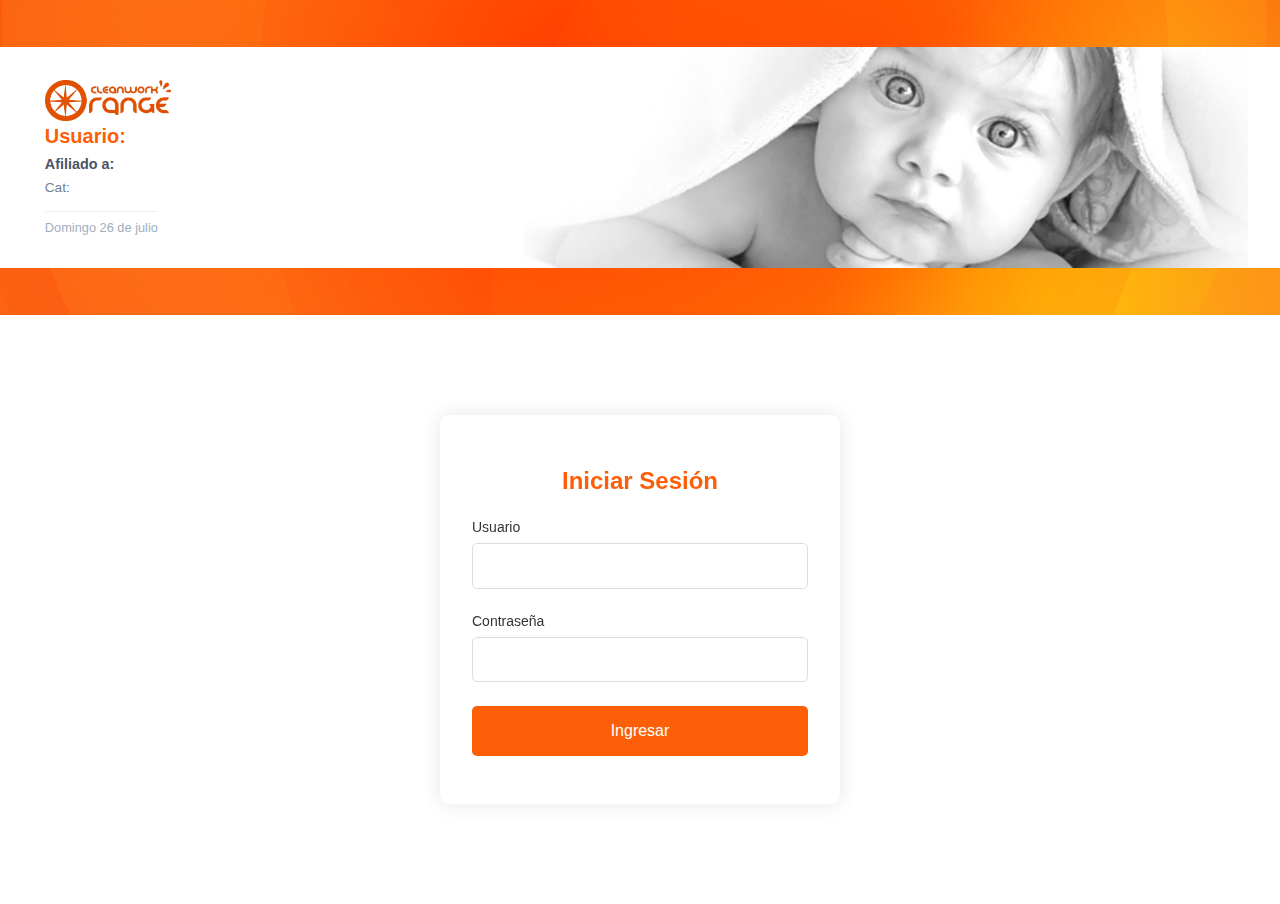
<file: index.html>
<!DOCTYPE html>
<html lang="en">
<head>
    <meta charset="UTF-8">
    <meta name="viewport" content="width=device-width, initial-scale=1.0">
    <title>Inicio de Sesion</title>
    <link rel="stylesheet" href="css/stylesNew.css">
    <link rel="stylesheet" href="css/stylesLogin.css">
    
    <script src="js/scriptBase.js" defer></script>
    <script src="js/scriptLogin.js" defer></script>
    <link rel="shortcut icon" href="images/favicon.ico?crc=25332213"/>
</head>
<body>
    <header class="finisher-header header" >
        <div class="header_image_container">
        <div class="header__title">
            <img class="svg" id="u123202" src="images/LogoOrange.png" width="126" height="49" alt="" data-mu-svgfallback="images/pasted%20svg%20330792x129_poster_.png?crc=3851218457">
            
        <div class="header_data_container">
            <div class="user-info">
                <p class="username">Usuario: <span id="user"></span></p>
                <p class="affiliate">Afiliado a: <span id="franq"></span></p>
                <p class="category">Cat: <span id="cat"></span></p>
                <p class="date" id="fecha"></p>
            </div>
        </div>
        </div>
        <img src="images/baner800.jpg" class="bebeOrange" alt="Logo">
    </div>
</header>

<main class="login-container">
    <div class="login-box">
        <h2>Iniciar Sesión</h2>
        <form id="loginForm" class="login-form">
            <div class="form-group">
                <label for="username">Usuario</label>
                <input type="text" id="username" name="username" required>
            </div>
            <div class="form-group">
                <label for="password">Contraseña</label>
                <input type="password" id="password" name="password" required>
            </div>
            <button type="submit" class="login-button">Ingresar</button>
        </form>
        <div id="error-message" class="error-message"></div>
    </div>
</main>


<script src="js/finisher-header.es5.min.js" type="text/javascript"></script>
<script type="text/javascript">
new FinisherHeader({
  "count": 6,
  "size": {
    "min": 1100,
    "max": 1300,
    "pulse": 0
  },
  "speed": {
    "x": {
      "min": 0.1,
      "max": 0.3
    },
    "y": {
      "min": 0.1,
      "max": 0.3
    }
  },
  "colors": {
    "background": "#fc5f07",
    "particles": [
      "#fc3f04",
      "#fccb37",
      "#fc7536"
    ]
  },
  "blending": "overlay",
  "opacity": {
    "center": 1,
    "edge": 0.1
  },
  "skew": 0,
  "shapes": [
    "c"
  ]
});
</script>

</body>
</html>
</file>
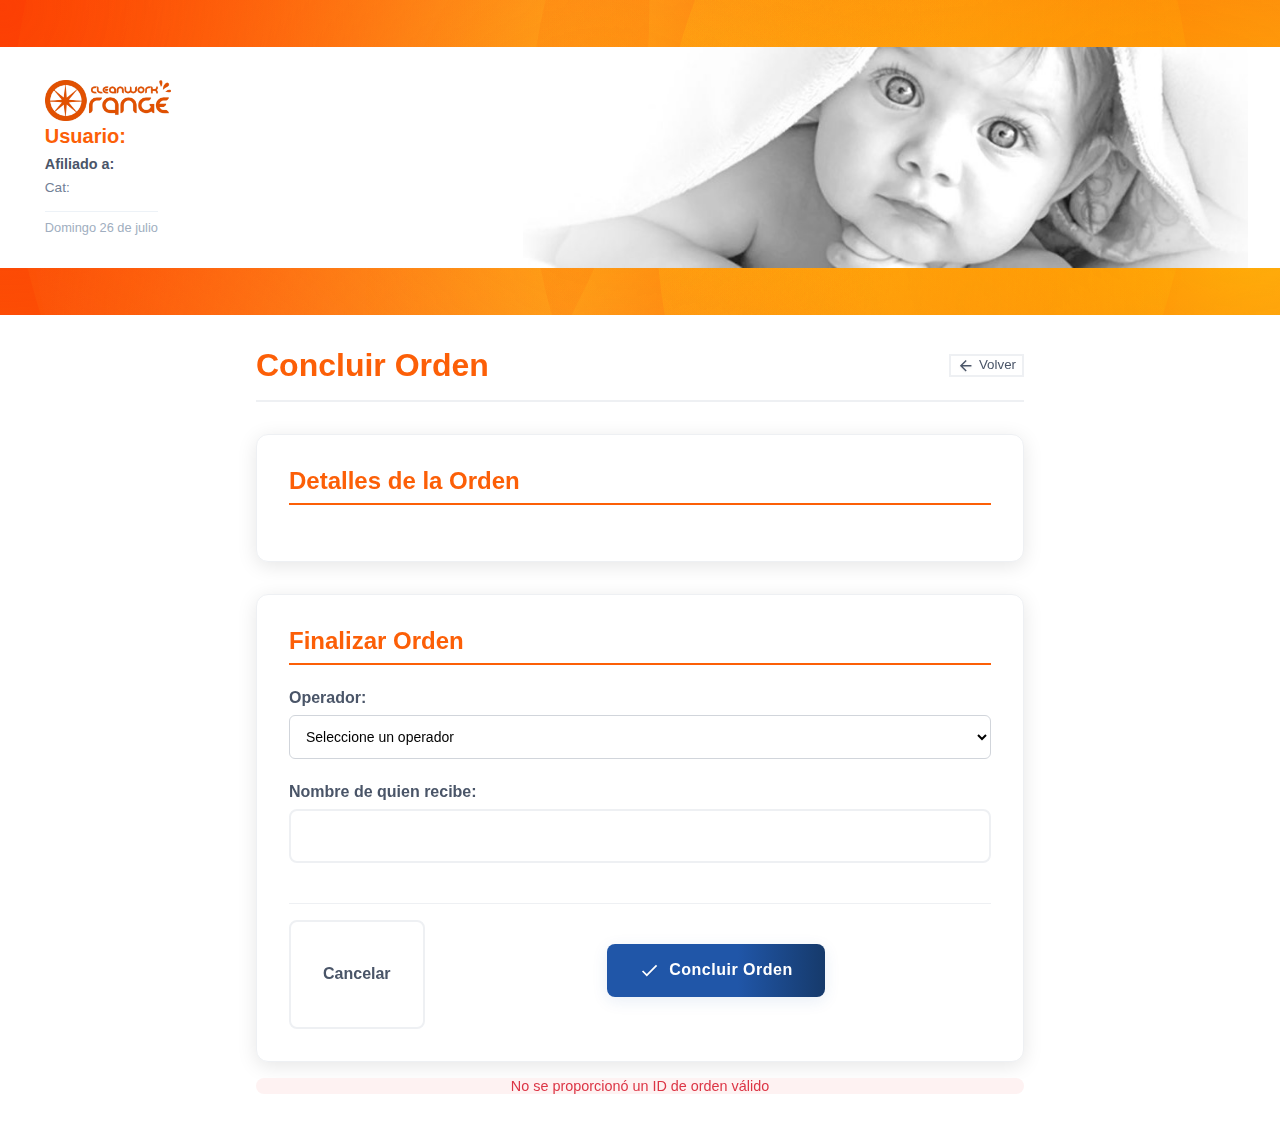
<file: registroNew/concludeOrder.html>
<!DOCTYPE html>
<html lang="en">
<head>
    <meta charset="UTF-8">
    <meta name="viewport" content="width=device-width, initial-scale=1.0">
    <title>Conclusión de Orden</title>
    <link rel="stylesheet" href="../css/stylesNew.css">
    <link rel="stylesheet" href="../css/stylesLogin.css">
    
    <script src="../js/scriptsConcludeOrder.js" defer></script>
    <link rel="shortcut icon" href="../images/favicon.ico?crc=25332213"/>
</head>
<body>
    <header class="finisher-header header" >
        <div class="header_image_container">
        <div class="header__title">
            <img class="svg" id="u123202" src="../images/LogoOrange.png" width="126" height="49" alt="" data-mu-svgfallback="images/pasted%20svg%20330792x129_poster_.png?crc=3851218457">
            
        <div class="header_data_container">
            <div class="user-info">
                <p class="username">Usuario: <span id="user"></span></p>
                <p class="affiliate">Afiliado a: <span id="franq"></span></p>
                <p class="category">Cat: <span id="cat"></span></p>
                <p class="date" id="fecha"></p>
            </div>
        </div>
        </div>
        <img src="../images/baner800.jpg" class="bebeOrange" alt="Logo">
    </div>
</header>

    <main>
        <div class="conclude-container">
            <div class="conclude-header">
                <h1>Concluir Orden</h1>
                <button class="btn-cancel" onclick="goBack()">
                    <svg class="icon-btn" viewBox="0 0 24 24">
                        <path d="M20 11H7.83l5.59-5.59L12 4l-8 8 8 8 1.41-1.41L7.83 13H20v-2z"/>
                    </svg>
                    Volver
                </button>
            </div>

            <!-- Vista previa de la orden -->
            <div class="order-preview">
                <h2>Detalles de la Orden</h2>
                <div class="order-details" id="orderDetails">
                    <!-- Se llenará dinámicamente -->
                </div>
            </div>

            <!-- Formulario de conclusión -->
            <div class="conclude-form-container">
                <h2>Finalizar Orden</h2>
                <form id="concludeForm" class="conclude-form">
                    <div class="form-group">
                        <label for="operador">Operador:</label>
                        <select id="operador" name="operador" required>
                            <option value="">Seleccione un operador</option>
                        </select>
                    </div>

                    <div class="form-group">
                        <label for="nombreRecibe">Nombre de quien recibe:</label>
                        <input type="text" id="nombreRecibe" name="nombreRecibe" required>
                    </div>

                    <div class="form-actions">
                        <button type="button" class="btn-cancel" onclick="goBack()">Cancelar</button>
                        <button type="submit" class="btn-confirm">
                            <svg class="icon-btn" viewBox="0 0 24 24">
                                <path d="M9 16.17L4.83 12l-1.42 1.41L9 19 21 7l-1.41-1.41z"/>
                            </svg>
                            Concluir Orden
                        </button>
                    </div>
                </form>
            </div>

            <!-- Mensaje de error -->
            <div id="error-message" class="error-message" style="display: none;"></div>
        </div>
    </main>

    <script src="../js/finisher-header.es5.min.js" type="text/javascript"></script>
    <script type="text/javascript">
    new FinisherHeader({
        "count": 6,
        "size": {
            "min": 1100,
            "max": 1300,
            "pulse": 0
        },
        "speed": {
            "x": {
                "min": 0.1,
                "max": 0.3
            },
            "y": {
                "min": 0.1,
                "max": 0.3
            }
        },
        "colors": {
            "background": "#fc5f07",
            "particles": [
                "#fc3f04",
                "#fccb37",
                "#fc7536"
            ]
        },
        "blending": "overlay",
        "opacity": {
            "center": 1,
            "edge": 0.1
        },
        "skew": 0,
        "shapes": [
            "c"
        ]
    });
    </script>
</body>
</html>
</file>
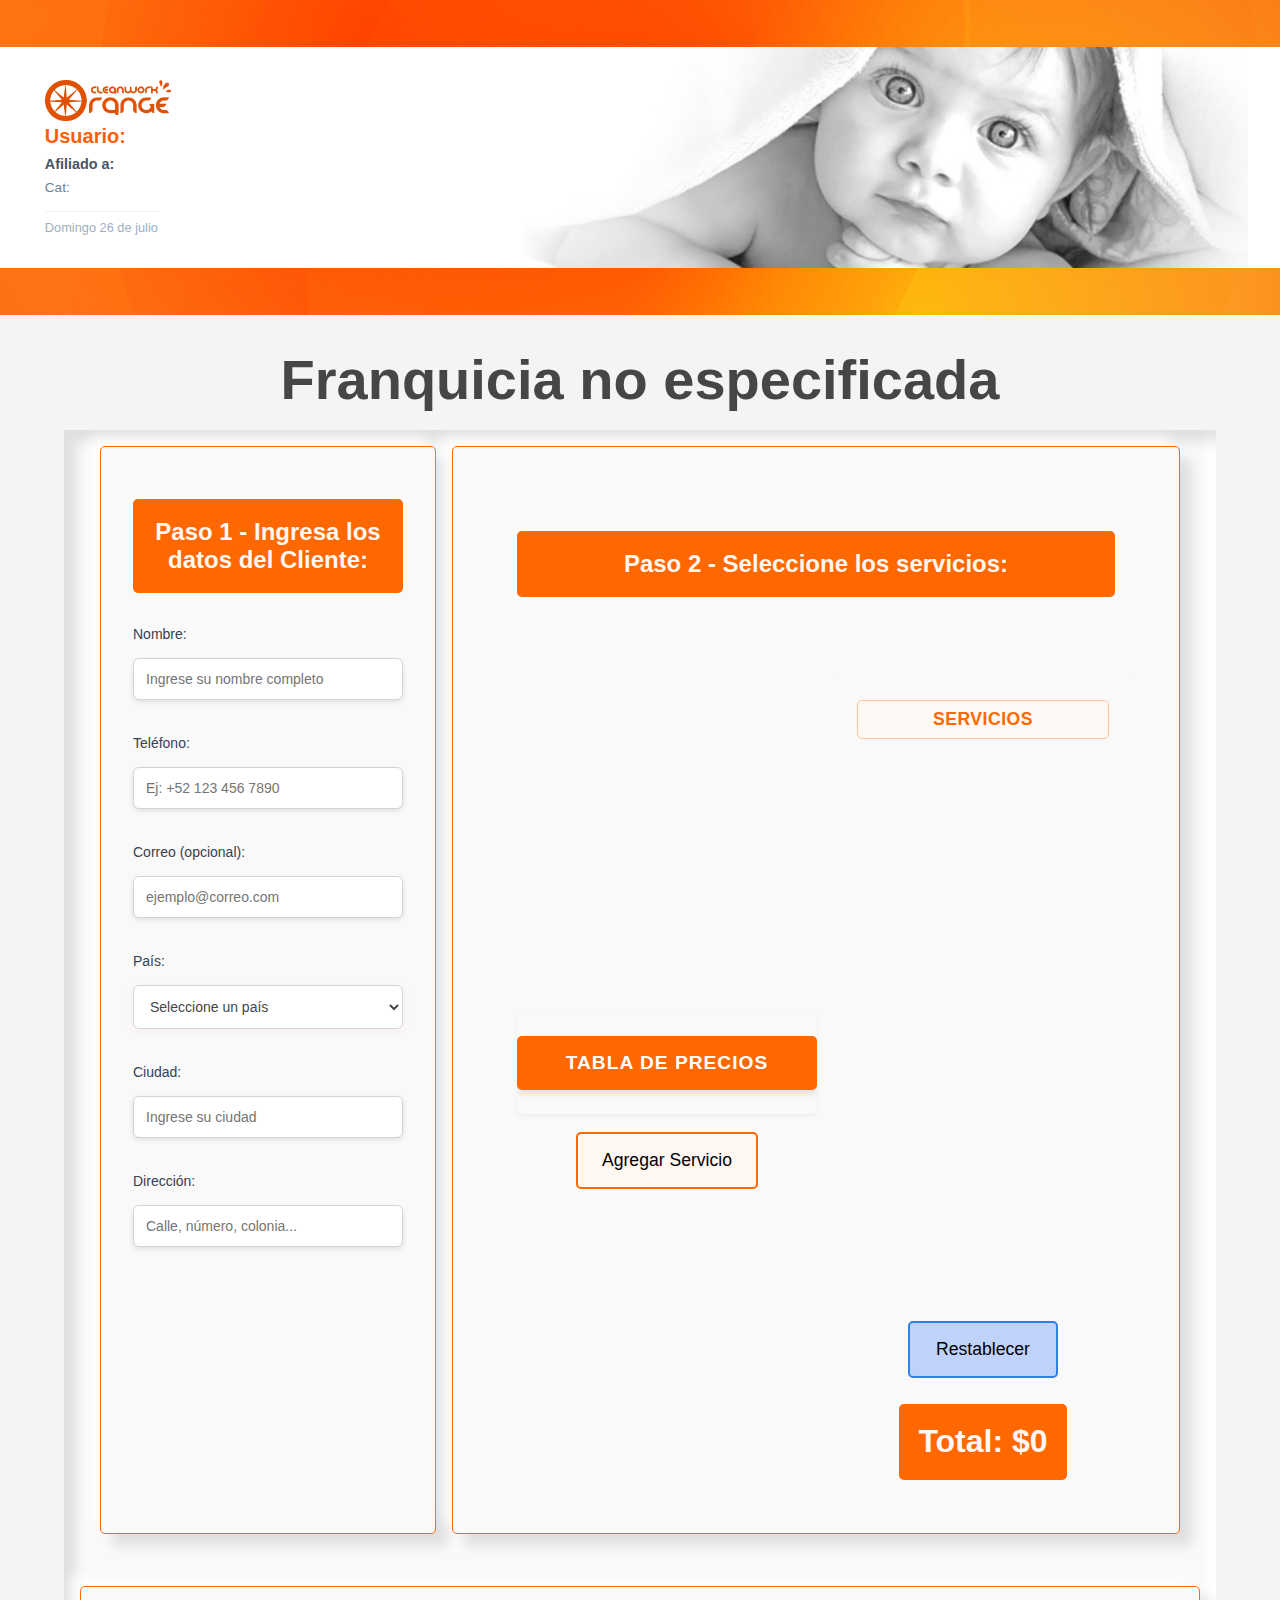
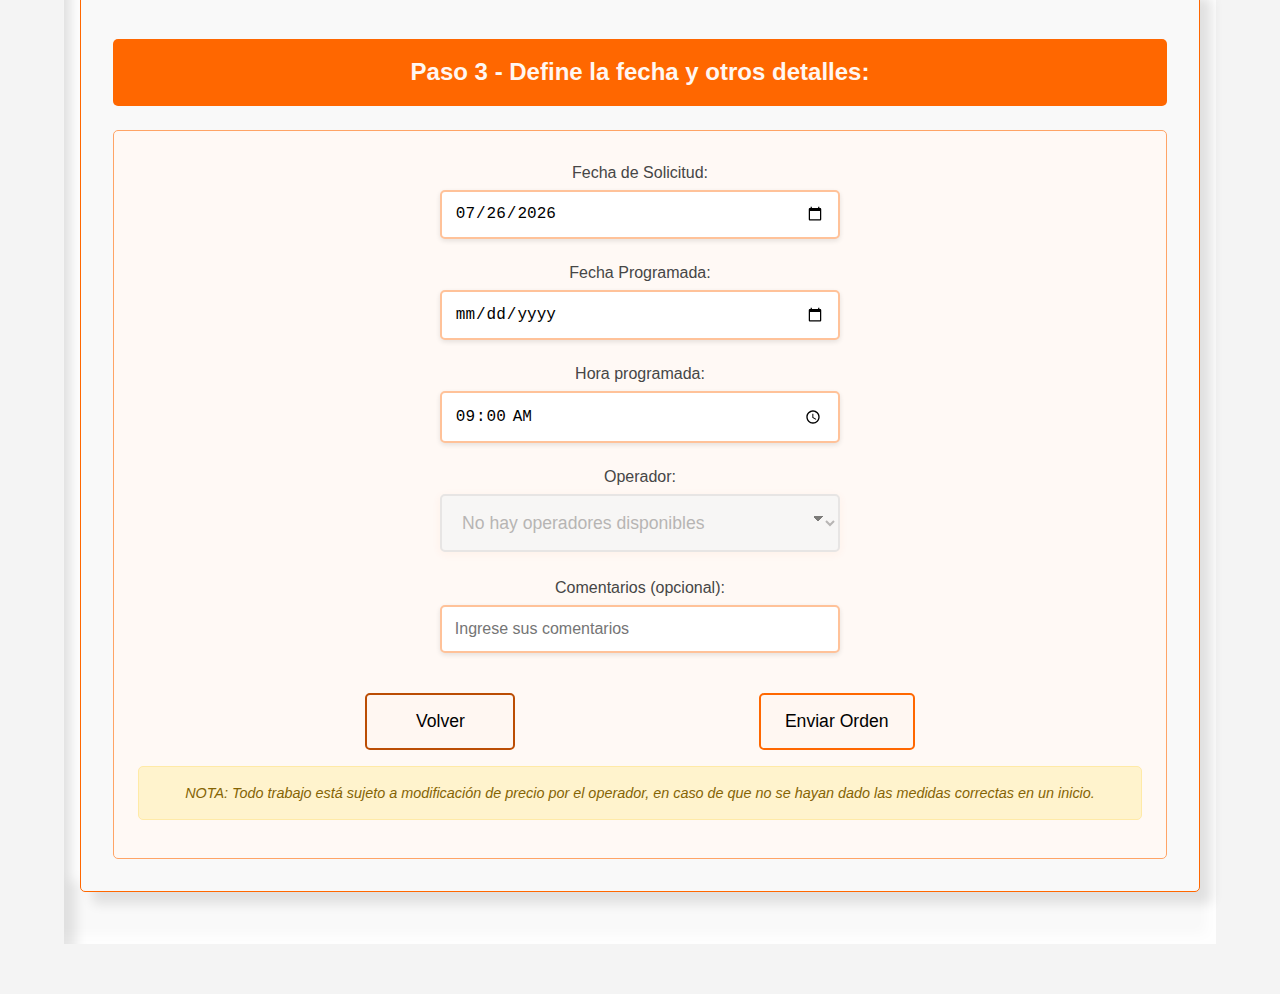
<file: registroNew/ordenForm.html>
<!DOCTYPE html>
<html lang="en">
<head>
    <meta charset="UTF-8">
    <meta name="viewport" content="width=device-width, initial-scale=1.0">
    <title>Creación de Orden</title>
    <link rel="stylesheet" href="../css/stylesNew.css">
    <link rel="stylesheet" href="../css/stylesCreateOrder.css">
    
    <script src="../js/scriptsCrearOrden.js" defer></script>
    <link rel="shortcut icon" href="../images/favicon.ico?crc=25332213"/>
</head>
<body>
    <header class="finisher-header header" >
        <div class="header_image_container">
        <div class="header__title">
            <img class="svg" id="u123202" src="../images/LogoOrange.png" width="126" height="49" alt="" data-mu-svgfallback="images/pasted%20svg%20330792x129_poster_.png?crc=3851218457">
            
        <div class="header_data_container">
            <div class="user-info">
                <p class="username">Usuario: <span id="user"></span></p>
                <p class="affiliate">Afiliado a: <span id="franq"></span></p>
                <p class="category">Cat: <span id="cat"></span></p>
                <p class="date" id="fecha"></p>
            </div>
        </div>
        </div>
        <img src="../images/baner800.jpg" class="bebeOrange" alt="Logo">
    </div>
</header>
<main><center>
    <div id="franqTitle" class="franqTitle"></div>

    <div class="stepContainer popin-shadow">
        <div class="ContainerStep1 popout-shadow">
        <h2>Paso 1 - Ingresa los datos del Cliente:</h2>

        <div class="form-group">
            <label for="nombre">Nombre:</label>
            <input type="text" id="nombre" placeholder="Ingrese su nombre completo" required maxlength="50" autocomplete="name">

            <label for ="telefono">Teléfono:</label>
            <input type="tel" id="telefono" placeholder="Ej: +52 123 456 7890" required maxlength="20" autocomplete="tel">

            <label for="correo">Correo (opcional):</label>
            <input type="email" id="correo" placeholder="ejemplo@correo.com" maxlength="100" autocomplete="email">

            <label for="pais">País:</label>
            <select id="pais" required>
                <option value="">Seleccione un país</option>
                <option value="Mexico">México</option>
                <option value="USA">Estados Unidos</option>
                <option value="Canada">Canadá</option>
                <option value="Otro">Otro</option>
            </select>

            <label for="ciudad">Ciudad:</label>
            <input type="text" id="ciudad" placeholder="Ingrese su ciudad" required maxlength="50" autocomplete="address-level2">

            <label for="direccion">Dirección:</label>
            <input type="text" id="direccion" placeholder="Calle, número, colonia..." required maxlength="100" autocomplete="street-address">
        </div>
    </div>
    
    <div class="ContainerStep2 popout-shadow">
        <h2>Paso 2 - Seleccione los servicios:</h2>
        <div class="flexContainer step2-container" >
            <div>
        <div class="PricesTable popin-shadow">
            <table class="pricesTable">
                <thead>
                    <tr>
                        <th colspan="4">Tabla de Precios</th>
                    </tr>
                </thead>
                <tbody id="pricesTableBody">
                <tr class="classification">
                        <th>Servicio</th>
                        <th>Desinfección</th>
                        <th>Lavado</th>
                        <th>Editar</th>
                </tr>
                    <!-- Las filas se llenarán dinámicamente con JavaScript -->
                </tbody>
            </table>
            
        </div>
        <button class="btn-continue" onclick="addService()">Agregar Servicio</button>
        </div>

        <div class="DetailsContainer">

        <div class="orderedServicesContainer">
            <div class="nameContainer">
                <h4 class="services-section-title">Servicios</h4>
                <ol id="serviceList">
                    <!-- Lista de servicios seleccionados -->
                </ol>
                
            </div>
            
        </div>
        <div class="orderedServicesButtons">
            <button class="btn-restore" onclick="restoreServices()">Restablecer</button>
            <h2>Total: $<span id="totalPrice">0</span></h2>
        </div>
        </div>
        </div>
    </div>

    <div class="ContainerStep3 popout-shadow">
        <h2>Paso 3 - Define la fecha y otros detalles:</h2>

        <div class="flexContainer">

            <div class="detailsContainer">
                <label for="fsolicita">Fecha de Solicitud:</label>
                <input type="date" id="fsolicita" required>

                <label for="fprogram">Fecha Programada:</label>
                <input type="date" id="fprogram" required>

                <label for="hora">Hora programada:</label>
                <input type="time" id="hora" required>

                <label for="operador">Operador:</label>
                <select id="operador" required>
                    <option value="">Cargando operadores...</option>
                </select>

                <label for="comentarios">Comentarios (opcional):</label>
                <input type="text" id="comentarios" placeholder="Ingrese sus comentarios">

                <div class="flexContainer">
                    <button class="btn-back" onclick="Step2()">Volver</button>
                <button class="btn-continue" onclick="submitOrder()">Enviar Orden</button>
                </div>
                <p class="note">NOTA: Todo trabajo está sujeto a modificación de precio por el  operador, en caso de que no se hayan  dado las medidas correctas en un inicio.</p>
        </div>
    </div>

</div>

</div></center>
</main>

<script src="../js/finisher-header.es5.min.js" type="text/javascript"></script>
<script type="text/javascript">
new FinisherHeader({
  "count": 6,
  "size": {
    "min": 1100,
    "max": 1300,
    "pulse": 0
  },
  "speed": {
    "x": {
      "min": 0.1,
      "max": 1.0
    },
    "y": {
      "min": 0.1,
      "max": 1.0
    }
  },
  "colors": {
    "background": "#fc5f07",
    "particles": [
      "#fc3f04",
      "#fccb37",
      "#fc7536"
    ]
  },
  "blending": "overlay",
  "opacity": {
    "center": 1,
    "edge": 0.1
  },
  "skew": 0,
  "shapes": [
    "c"
  ]
});
</script>

<!-- Modal de confirmación de orden -->
<div id="confirmationModal" class="modal-overlay" style="display: none;">
    <div class="modal-content confirmation-modal">
        <h3>Confirmar Creación de Orden</h3>
        <div class="order-preview">
            <div class="order-number-preview">
                <h4>Número de Orden a Generar:</h4>
                <div class="next-order-number" id="nextOrderNumber">CWO00001</div>
            </div>
            <div id="confirmationOrderSummary">
                <!-- El resumen se llenará dinámicamente -->
            </div>
        </div>
        <div class="modal-buttons">
            <button class="btn-cancel" onclick="closeConfirmationModal()">Cancelar</button>
            <button class="btn-confirm" onclick="confirmOrderSubmission()">Confirmar y Crear Orden</button>
        </div>
    </div>
</div>

</body>
</html>
</file>
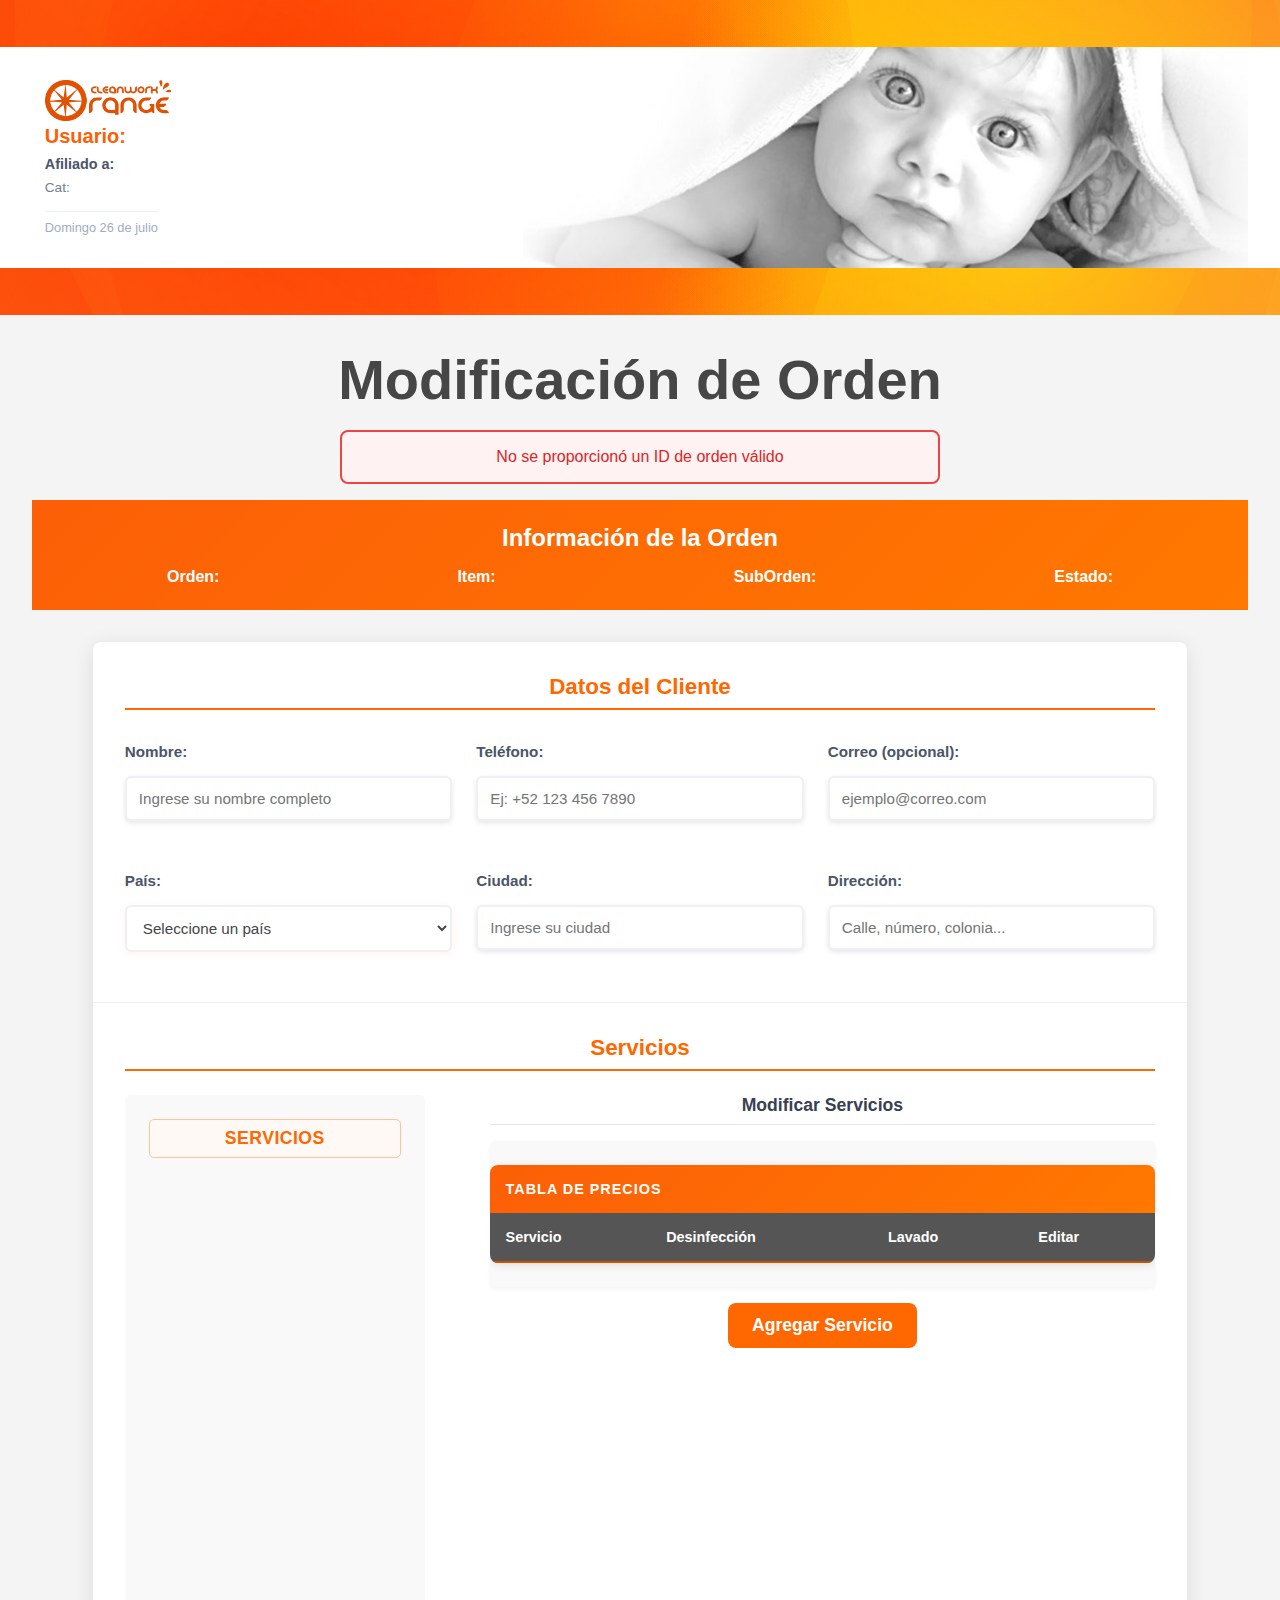
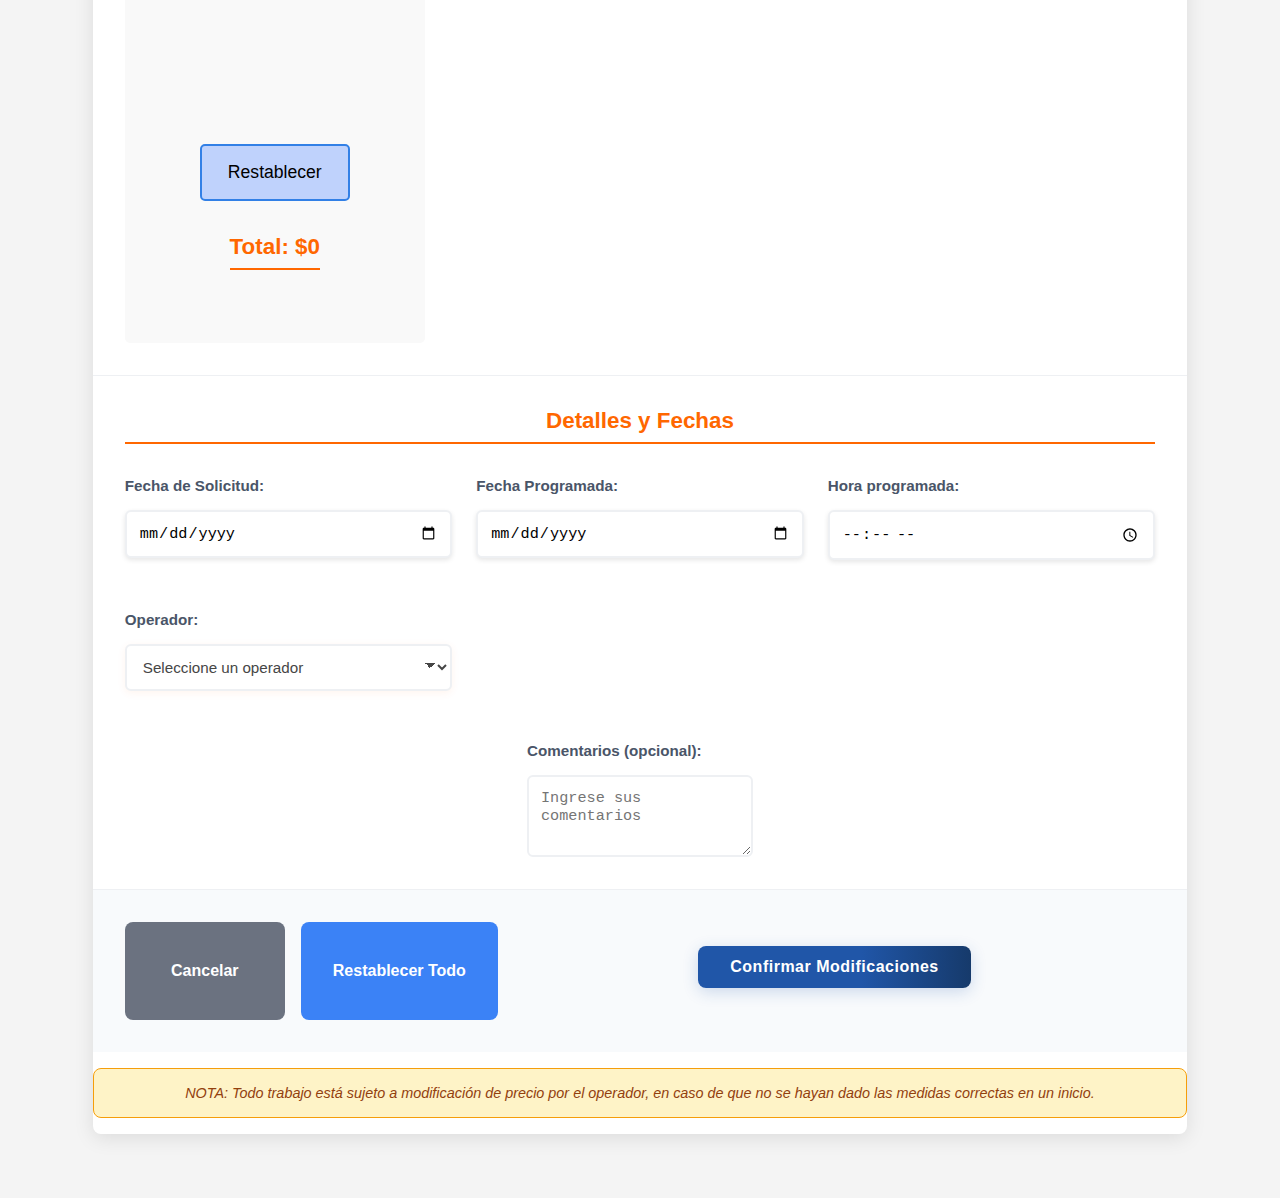
<file: registroNew/ordenFormEdit.html>
<!DOCTYPE html>
<html lang="en">
<head>
    <meta charset="UTF-8">
    <meta name="viewport" content="width=device-width, initial-scale=1.0">
    <title>Modificar Orden</title>
    <link rel="stylesheet" href="../css/stylesNew.css">
    <link rel="stylesheet" href="../css/stylesCreateOrder.css">
    <link rel="stylesheet" href="../css/stylesEditOrder.css">
    
    <script src="../js/scriptsEditarOrden.js" defer></script>
    <link rel="shortcut icon" href="../images/favicon.ico?crc=25332213"/>
</head>
<body>
    <header class="finisher-header header" >
        <div class="header_image_container">
        <div class="header__title">
            <img class="svg" id="u123202" src="../images/LogoOrange.png" width="126" height="49" alt="" data-mu-svgfallback="images/pasted%20svg%20330792x129_poster_.png?crc=3851218457">
            
        <div class="header_data_container">
            <div class="user-info">
                <p class="username">Usuario: <span id="user"></span></p>
                <p class="affiliate">Afiliado a: <span id="franq"></span></p>
                <p class="category">Cat: <span id="cat"></span></p>
                <p class="date" id="fecha"></p>
            </div>
        </div>
        </div>
        <img src="../images/baner800.jpg" class="bebeOrange" alt="Logo">
    </div>
</header>

<main>
    <center>
        <div id="franqTitle" class="franqTitle">Modificación de Orden</div>
        
        <!-- Mensaje de error -->
        <div id="error-message" class="error-message" style="display: none;"></div>
        
        <!-- Información de la orden -->
        <div class="order-info-section">
            <h2>Información de la Orden</h2>
            <div class="order-basic-info">
                <span><strong>Orden:</strong> <span id="orderNumber"></span></span>
                <span><strong>Item:</strong> <span id="orderItem"></span></span>
                <span><strong>SubOrden:</strong> <span id="orderSubOrder"></span></span>
                <span><strong>Estado:</strong> <span id="orderStatus"></span></span>
            </div>
        </div>

        <!-- Formulario de edición -->
        <div class="edit-container">
            <!-- Sección 1: Datos del Cliente -->
            <div class="edit-section">
                <h2>Datos del Cliente</h2>
                <div class="form-group-grid">
                    <div class="form-group">
                        <label for="nombre">Nombre:</label>
                        <input type="text" id="nombre" placeholder="Ingrese su nombre completo" required maxlength="50" autocomplete="name">
                    </div>

                    <div class="form-group">
                        <label for="telefono">Teléfono:</label>
                        <input type="tel" id="telefono" placeholder="Ej: +52 123 456 7890" required maxlength="20" autocomplete="tel">
                    </div>

                    <div class="form-group">
                        <label for="correo">Correo (opcional):</label>
                        <input type="email" id="correo" placeholder="ejemplo@correo.com" maxlength="100" autocomplete="email">
                    </div>

                    <div class="form-group">
                        <label for="pais">País:</label>
                        <select id="pais" required>
                            <option value="">Seleccione un país</option>
                            <option value="Mexico">México</option>
                            <option value="USA">Estados Unidos</option>
                            <option value="Canada">Canadá</option>
                            <option value="Otro">Otro</option>
                        </select>
                    </div>

                    <div class="form-group">
                        <label for="ciudad">Ciudad:</label>
                        <input type="text" id="ciudad" placeholder="Ingrese su ciudad" required maxlength="50" autocomplete="address-level2">
                    </div>

                    <div class="form-group">
                        <label for="direccion">Dirección:</label>
                        <input type="text" id="direccion" placeholder="Calle, número, colonia..." required maxlength="100" autocomplete="street-address">
                    </div>
                </div>
            </div>

            <!-- Sección 2: Servicios -->
            <div class="edit-section">
                <h2>Servicios</h2>
                <div class="services-container">
                        <div class="DetailsContainer">
                            <div class="orderedServicesContainer">
                                <div class="nameContainer">
                                    <h4 class="services-section-title">Servicios</h4>
                                    <ol id="serviceList">
                                        <!-- Lista de servicios seleccionados -->
                                    </ol>
                                </div>
                            </div>
                            <div class="orderedServicesButtons">
                                <button class="btn-restore" onclick="restoreServices()">Restablecer</button>
                                <h2>Total: $<span id="totalPrice">0</span></h2>
                            </div>
                        </div>
                    
                    <div class="services-modification">
                        <h3>Modificar Servicios</h3>
                        <div class="PricesTable popin-shadow">
                            <table class="pricesTable">
                                <thead>
                                    <tr>
                                        <th colspan="4">Tabla de Precios</th>
                                    </tr>
                                </thead>
                                <tbody id="pricesTableBody">
                                    <tr class="classification">
                                        <th>Servicio</th>
                                        <th>Desinfección</th>
                                        <th>Lavado</th>
                                        <th>Editar</th>
                                    </tr>
                                    <!-- Las filas se llenarán dinámicamente con JavaScript -->
                                </tbody>
                            </table>
                        </div>
                        <button class="btn-continue" onclick="addService()">Agregar Servicio</button>

                    </div>
                </div>
            </div>

            <!-- Sección 3: Detalles y Fechas -->
            <div class="edit-section">
                <h2>Detalles y Fechas</h2>
                <div class="form-group-grid">
                    <div class="form-group">
                        <label for="fsolicita">Fecha de Solicitud:</label>
                        <input type="date" id="fsolicita" required>
                    </div>

                    <div class="form-group">
                        <label for="fprogram">Fecha Programada:</label>
                        <input type="date" id="fprogram" required>
                    </div>

                    <div class="form-group">
                        <label for="hora">Hora programada:</label>
                        <input type="time" id="hora" required>
                    </div>

                    <div class="form-group">
                        <label for="operador">Operador:</label>
                        <select id="operador" required>
                            <option value="">Seleccione un operador</option>
                        </select>
                    </div>

                    <div class="form-group full-width">
                        <label for="comentarios">Comentarios (opcional):</label>
                        <textarea id="comentarios" placeholder="Ingrese sus comentarios" rows="3"></textarea>
                    </div>
                </div>
            </div>

            <!-- Botones de acción -->
            <div class="action-buttons">
                <button type="button" class="btn-cancel" onclick="cancelEdit()">Cancelar</button>
                <button type="button" class="btn-restore" onclick="restoreAllData()">Restablecer Todo</button>
                <button type="button" class="btn-confirm" onclick="submitEditedOrder()">Confirmar Modificaciones</button>
            </div>

            <p class="note">NOTA: Todo trabajo está sujeto a modificación de precio por el operador, en caso de que no se hayan dado las medidas correctas en un inicio.</p>
        </div>
    </center>
</main>

<!-- Modales para servicios -->
<div id="modalOverlay" class="modal-overlay" style="display: none;">
    <div class="modal-content">
        <h3 id="modalTitle">Agregar Servicio</h3>
        
        <div id="proportionalModal" style="display: none;">
            <div class="form-group">
                <label for="areaSize">Área en m²:</label>
                <input type="number" id="areaSize" min="1" step="0.01" placeholder="Ingrese el área">
            </div>
            <div class="modal-result">
                <strong>Precio calculado: $<span id="calculatedPrice">0</span></strong>
            </div>
        </div>

        <div id="rangeModal" style="display: none;">
            <p>Seleccione el rango de precio:</p>
            <div class="range-options">
                <button class="btn-range" id="minRangeBtn">Mínimo: $<span id="minPrice">0</span></button>
                <button class="btn-range" id="maxRangeBtn">Máximo: $<span id="maxPrice">0</span></button>
            </div>
        </div>

        <div id="customModal" style="display: none;">
            <div class="form-group">
                <label for="customServiceName">Nombre del servicio:</label>
                <input type="text" id="customServiceName" placeholder="Ingrese el nombre del servicio">
            </div>
            <div class="form-group">
                <label for="customServicePrice">Precio:</label>
                <input type="number" id="customServicePrice" min="0" step="0.01" placeholder="0.00">
            </div>
        </div>

        <div id="editPriceModal" style="display: none;">
            <div class="form-group">
                <label for="editServicePrice">Nuevo precio:</label>
                <input type="number" id="editServicePrice" min="0" step="0.01" placeholder="0.00">
            </div>
        </div>

        <div class="modal-buttons">
            <button class="btn-cancel" onclick="closeModal()">Cancelar</button>
            <button class="btn-confirm" id="confirmModalBtn">Confirmar</button>
        </div>
    </div>
</div>

<script src="../js/finisher-header.es5.min.js" type="text/javascript"></script>
<script type="text/javascript">
new FinisherHeader({
  "count": 6,
  "size": {
    "min": 1100,
    "max": 1300,
    "pulse": 0
  },
  "speed": {
    "x": {
      "min": 0.1,
      "max": 1.0
    },
    "y": {
      "min": 0.1,
      "max": 1.0
    }
  },
  "colors": {
    "background": "#fc5f07",
    "particles": [
      "#fc3f04",
      "#fccb37",
      "#fc7536"
    ]
  },
  "blending": "overlay",
  "opacity": {
    "center": 1,
    "edge": 0.1
  },
  "skew": 0,
  "shapes": [
    "c"
  ]
});
</script>
</body>
</html>
</file>
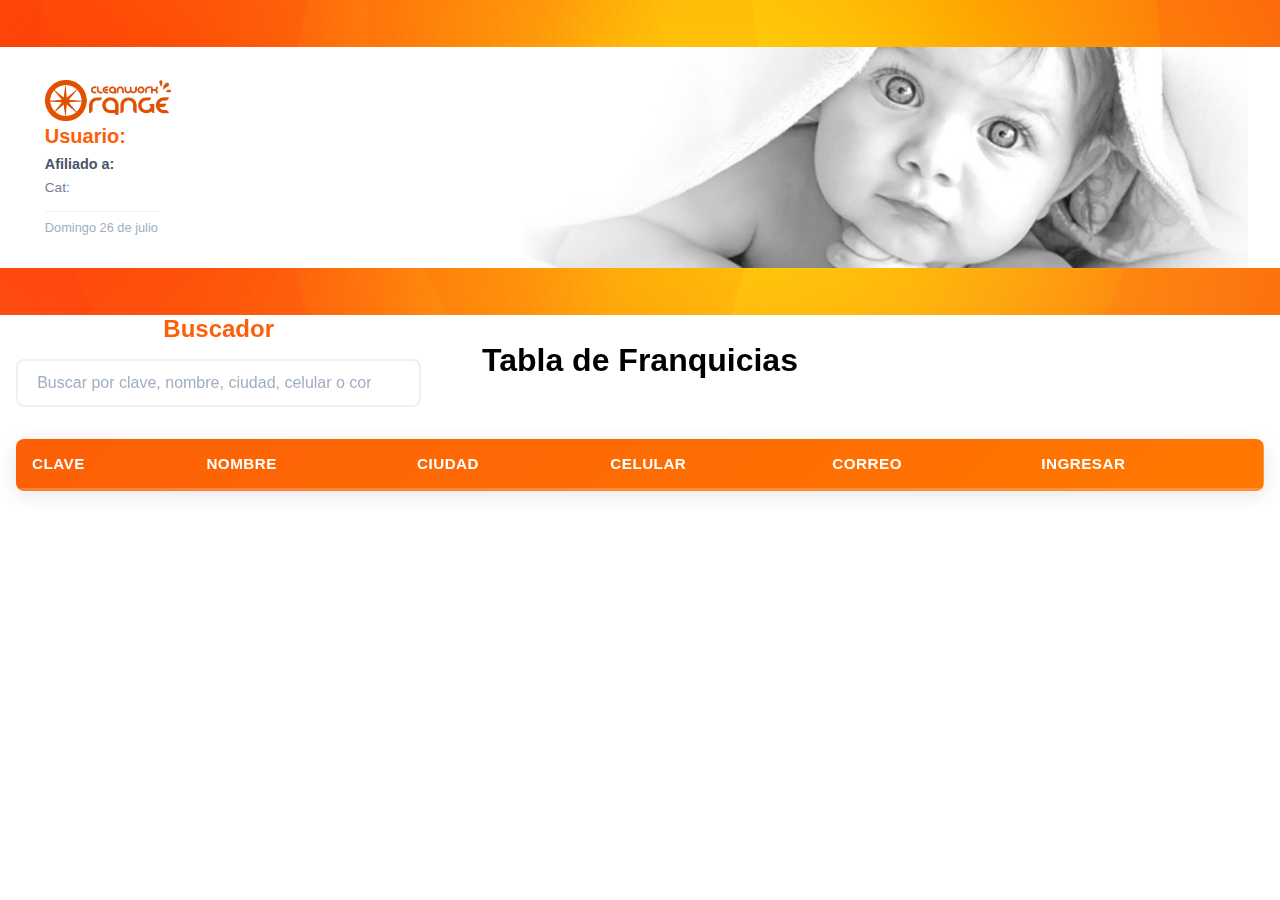
<file: registroNew/selfran.html>
<!DOCTYPE html>
<html lang="en">
<head>
  <link rel="shortcut icon" href="../images/favicon.ico?crc=25332213"/>

    <meta charset="UTF-8">
    <meta name="viewport" content="width=device-width, initial-scale=1.0">

    <title>Tabla de Franquicias</title>
    <link rel="stylesheet" href="../css/stylesNew.css">

<script src="../js/scriptsNew.js" defer></script>
</head>
<body>

<header class="finisher-header header" >
        <div class="header_image_container">
        <div class="header__title">
            <img class="svg" id="u123202" src="../images/LogoOrange.png" width="126" height="49" alt="" data-mu-svgfallback="images/pasted%20svg%20330792x129_poster_.png?crc=3851218457">
            
        <div class="header_data_container">
            <div class="user-info">
                <p class="username">Usuario: <span id="user"></span></p>
                <p class="affiliate">Afiliado a: <span id="franq"></span></p>
                <p class="category">Cat: <span id="cat"></span></p>
                <p class="date" id="fecha"></p>
            </div>
        </div>
        </div>
        <img src="../images/baner800.jpg" class="bebeOrange" alt="Logo">
    </div>
</header>

<div class="tableSeparator">
    <div class="searchContainer">
        <h1>Buscador</h1>
        <input type="text" id="franquiciaSearch" placeholder="Buscar por clave, nombre, ciudad, celular o correo..." oninput="filterByFranchise()" />
    </div>

    <div>
    <h1 class="tabla-title">Tabla de Franquicias</h1>
    </div>

    <div id="adminCreateBtnContainer">

    </div>
</div>

<div class="table-container">
    <div class="table-wrapper">
        <table class="franchiseTable">
            <thead>
                <tr id="franchiseTableHeaderRow">
                    <th>Clave</th>
                    <th>Nombre</th>
                    <th>Ciudad</th>
                    <th>Celular</th>
                    <th>Correo</th>
                    <th>Ingresar</th>
                    <!-- Los th de Editar/Borrar se agregan por JS si corresponde -->
                </tr>
            </thead>
            <tbody id="franchiseTableBody">
                <!-- Las filas se llenarán dinámicamente con JavaScript -->
            </tbody>
        </table>
    </div>
</div>

<!-- Modal de Edición -->
<div id="editModal" class="modal">
    <div class="modal-content">
        <div class="modal-header">
            <h2>Editar Franquicia</h2>
        </div>
        <form id="editForm" class="modal-form">
            <input type="hidden" id="editId">
            <div class="form-group">
                <label for="editClave">Clave</label>
                <input type="text" id="editClave" required>
            </div>
            <div class="form-group">
                <label for="editNombre">Nombre</label>
                <input type="text" id="editNombre" required>
            </div>
            <div class="form-group">
                <label for="editCiudad">Ciudad</label>
                <input type="text" id="editCiudad" required>
            </div>
            <div class="form-group">
                <label for="editCelular">Celular</label>
                <input type="tel" id="editCelular" required>
            </div>
            <div class="form-group">
                <label for="editCorreo">Correo</label>
                <input type="email" id="editCorreo" required>
            </div>
            <div class="modal-actions">
                <button type="button" class="btn-cancel" onclick="closeEditModal()">Cancelar</button>
                <button type="submit" class="btn-confirm">Guardar Cambios</button>
            </div>
        </form>
    </div>
</div>

<!-- Modal de Creación -->
<div id="createModal" class="modal">
    <div class="modal-content">
        <div class="modal-header">
            <h2>Crear Franquicia</h2>
        </div>
        <form id="createForm" class="modal-form">
            <div class="form-group">
                <label for="createClave">Clave</label>
                <input type="text" id="createClave" required>
            </div>
            <div class="form-group">
                <label for="createNombre">Nombre</label>
                <input type="text" id="createNombre" required>
            </div>
            <div class="form-group">
                <label for="createCiudad">Ciudad</label>
                <input type="text" id="createCiudad" required>
            </div>
            <div class="form-group">
                <label for="createCelular">Celular</label>
                <input type="tel" id="createCelular" required>
            </div>
            <div class="form-group">
                <label for="createCorreo">Correo</label>
                <input type="email" id="createCorreo" required>
            </div>
            <div class="modal-actions">
                <button type="button" class="btn-cancel" onclick="closeCreateModal()">Cancelar</button>
                <button type="submit" class="btn-confirm">Crear Franquicia</button>
            </div>
        </form>
    </div>
</div>

<!-- Modal de Creación de Usuarios -->
<div id="createUserModal" class="modal">
    <div class="modal-content">
        <div class="modal-header">
            <h2>Crear Usuario</h2>
        </div>
        <form id="createUserForm" class="modal-form">
            <div class="form-group">
                <label for="createUserAfiliado">Franquicia Afiliada</label>
                <select id="createUserAfiliado" required>
                    <option value="">Seleccionar franquicia...</option>
                    <!-- Las opciones se llenarán dinámicamente con JavaScript -->
                </select>
            </div>
            <div class="form-group">
                <label for="createUserNombre">Nombre de Usuario</label>
                <input type="text" id="createUserNombre" required placeholder="Nombre único del usuario">
            </div>
            <div class="form-group">
                <label for="createUserPassword">Contraseña</label>
                <input type="password" id="createUserPassword" required minlength="6" placeholder="Mínimo 6 caracteres">
            </div>
            <div class="form-group">
                <label for="createUserTipo">Tipo de Usuario</label>
                <select id="createUserTipo" required>
                    <option value="">Seleccionar tipo...</option>
                    <option value="admin">Admin</option>
                    <option value="ventas">Ventas</option>
                    <option value="operaciones">Operaciones</option>
                    <option value="call center">Call Center</option>
                </select>
            </div>
            <div class="modal-actions">
                <button type="button" class="btn-cancel" onclick="closeCreateUserModal()">Cancelar</button>
                <button type="button" class="btn-confirm" onclick="createUser()">Crear Usuario</button>
            </div>
        </form>
    </div>
</div>

<script src="../js/finisher-header.es5.min.js" type="text/javascript"></script>
<script type="text/javascript">
new FinisherHeader({
  "count": 6,
  "size": {
    "min": 1100,
    "max": 1300,
    "pulse": 0
  },
  "speed": {
    "x": {
      "min": 0.1,
      "max": 0.3
    },
    "y": {
      "min": 0.1,
      "max": 0.3
    }
  },
  "colors": {
    "background": "#fc5f07",
    "particles": [
      "#fc3f04",
      "#fccb37",
      "#fc7536"
    ]
  },
  "blending": "overlay",
  "opacity": {
    "center": 1,
    "edge": 0.1
  },
  "skew": 0,
  "shapes": [
    "c"
  ]
});
</script>
</body>
</html>
</file>
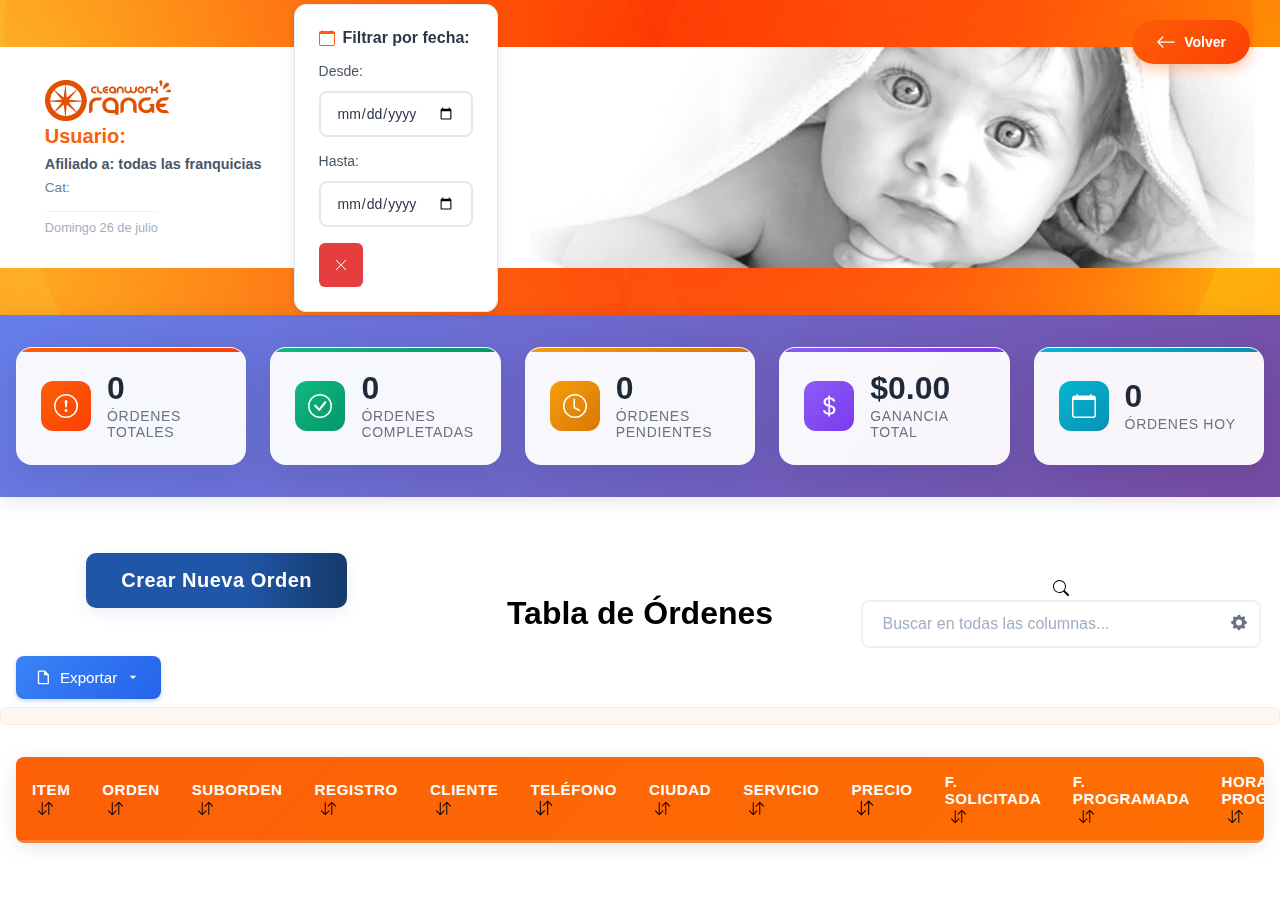
<file: registroNew/selorden.html>
<!DOCTYPE html>
<html lang="en">
<head>
    <meta charset="UTF-8">
    <meta name="viewport" content="width=device-width, initial-scale=1.0">
    <title>Tabla de ordenes</title>
    <link rel="stylesheet" href="../css/stylesNew.css">
    <link rel="stylesheet" href="../css/stylesLogin.css">
    <link href="https://cdn.jsdelivr.net/npm/bootstrap@5.3.7/dist/css/bootstrap.min.css" rel="stylesheet" integrity="sha384-LN+7fdVzj6u52u30Kp6M/trliBMCMKTyK833zpbD+pXdCLuTusPj697FH4R/5mcr" crossorigin="anonymous">
    
    <script src="../js/scriptsOrden.js" defer></script>
    <link rel="shortcut icon" href="../images/favicon.ico?crc=25332213"/>
</head>
<body>
    <header class="finisher-header header" >
        <div class="header_image_container">        
		<div class="header__title">
            <img class="svg" id="u123202" src="../images/LogoOrange.png" width="126" height="49" alt="" data-mu-svgfallback="images/pasted%20svg%20330792x129_poster_.png?crc=3851218457">
            
        <div class="header_data_container">
            <div class="user-info">
                <p class="username">Usuario: <span id="user"></span></p>
                <p class="affiliate">Afiliado a: <span id="franq"></span></p>
                <p class="category">Cat: <span id="cat"></span></p>
                <p class="date" id="fecha"></p>
            </div>
        </div>
        </div>
        
        <!-- Filtro de fechas -->
        <div class="date-filter-container">
            <div class="date-filter-header">
                <svg width="16" height="16" fill="currentColor" viewBox="0 0 16 16">
                    <path d="M3.5 0a.5.5 0 0 1 .5.5V1h8V.5a.5.5 0 0 1 1 0V1h1a2 2 0 0 1 2 2v11a2 2 0 0 1-2 2H2a2 2 0 0 1-2-2V3a2 2 0 0 1 2-2h1V.5a.5.5 0 0 1 .5-.5zM1 4v10a1 1 0 0 0 1 1h12a1 1 0 0 0 1-1V4H1z"/>
                </svg>
                <span>Filtrar por fecha:</span>
            </div>
            <div class="date-filter-inputs">
                <div class="date-input-group">
                    <label for="dateFrom">Desde:</label>
                    <input type="date" id="dateFrom" class="date-input" />
                </div>
                <div class="date-input-group">
                    <label for="dateTo">Hasta:</label>
                    <input type="date" id="dateTo" class="date-input" />
                </div>
                <button type="button" id="clearDateFilter" class="clear-date-btn" title="Limpiar filtro de fechas">
                    <svg width="14" height="14" fill="currentColor" viewBox="0 0 16 16">
                        <path d="M2.146 2.854a.5.5 0 1 1 .708-.708L8 7.293l5.146-5.147a.5.5 0 0 1 .708.708L8.707 8l5.147 5.146a.5.5 0 0 1-.708.708L8 8.707l-5.146 5.147a.5.5 0 0 1-.708-.708L7.293 8 2.146 2.854Z"/>
                    </svg>
                </button>
            </div>
        </div>
		

        <img src="../images/baner800.jpg" class="bebeOrange" alt="Logo">
    </div>
</header>

<!-- Sección de Estadísticas -->
<section class="stats-section">
    <div class="stats-container">
        <div class="stat-card">
            <div class="stat-icon">
                <svg width="24" height="24" fill="currentColor" viewBox="0 0 16 16">
                    <path d="M8 15A7 7 0 1 1 8 1a7 7 0 0 1 0 14zm0 1A8 8 0 1 0 8 0a8 8 0 0 0 0 16z"/>
                    <path d="M7.002 11a1 1 0 1 1 2 0 1 1 0 0 1-2 0zM7.1 4.995a.905.905 0 1 1 1.8 0l-.35 3.507a.552.552 0 0 1-1.1 0L7.1 4.995z"/>
                </svg>
            </div>
            <div class="stat-content">
                <div class="stat-number" id="totalOrders">0</div>
                <div class="stat-label">Órdenes Totales</div>
            </div>
        </div>

        <div class="stat-card completed">
            <div class="stat-icon">
                <svg width="24" height="24" fill="currentColor" viewBox="0 0 16 16">
                    <path d="M8 15A7 7 0 1 1 8 1a7 7 0 0 1 0 14zm0 1A8 8 0 1 0 8 0a8 8 0 0 0 0 16z"/>
                    <path d="M10.97 4.97a.235.235 0 0 0-.02.022L7.477 9.417 5.384 7.323a.75.75 0 0 0-1.06 1.061L6.97 11.03a.75.75 0 0 0 1.079-.02l3.992-4.99a.75.75 0 0 0-1.071-1.05z"/>
                </svg>
            </div>
            <div class="stat-content">
                <div class="stat-number" id="completedOrders">0</div>
                <div class="stat-label">Órdenes Completadas</div>
            </div>
        </div>

        <div class="stat-card pending">
            <div class="stat-icon">
                <svg width="24" height="24" fill="currentColor" viewBox="0 0 16 16">
                    <path d="M8 15A7 7 0 1 1 8 1a7 7 0 0 1 0 14zm0 1A8 8 0 1 0 8 0a8 8 0 0 0 0 16z"/>
                    <path d="M7.5 3a.5.5 0 0 1 .5.5v5.21l3.248 1.856a.5.5 0 0 1-.496.868l-3.5-2A.5.5 0 0 1 7 9V3.5a.5.5 0 0 1 .5-.5z"/>
                </svg>
            </div>
            <div class="stat-content">
                <div class="stat-number" id="pendingOrders">0</div>
                <div class="stat-label">Órdenes Pendientes</div>
            </div>
        </div>

        <div class="stat-card revenue">
            <div class="stat-icon">
                <svg width="24" height="24" fill="currentColor" viewBox="0 0 16 16">
                    <path d="M4 10.781c.148 1.667 1.513 2.85 3.591 3.003V15h1.043v-1.216c2.27-.179 3.678-1.438 3.678-3.3 0-1.59-.947-2.51-2.956-3.028l-.722-.187V3.467c1.122.11 1.879.714 2.07 1.616h1.47c-.166-1.6-1.54-2.748-3.54-2.875V1H7.591v1.233c-1.939.23-3.27 1.472-3.27 3.156 0 1.454.966 2.483 2.661 2.917l.61.162v4.031c-1.149-.17-1.94-.8-2.131-1.718H4zm3.391-3.836c-1.043-.263-1.6-.825-1.6-1.616 0-.944.704-1.641 1.8-1.828v3.495l-.2-.05zm1.591 1.872c1.287.323 1.852.859 1.852 1.769 0 1.097-.826 1.828-2.2 1.939V8.73l.348.086z"/>
                </svg>
            </div>
            <div class="stat-content">
                <div class="stat-number" id="totalRevenue">$0</div>
                <div class="stat-label">Ganancia Total</div>
            </div>
        </div>

        <div class="stat-card today">
            <div class="stat-icon">
                <svg width="24" height="24" fill="currentColor" viewBox="0 0 16 16">
                    <path d="M3.5 0a.5.5 0 0 1 .5.5V1h8V.5a.5.5 0 0 1 1 0V1h1a2 2 0 0 1 2 2v11a2 2 0 0 1-2 2H2a2 2 0 0 1-2-2V3a2 2 0 0 1 2-2h1V.5a.5.5 0 0 1 .5-.5zM1 4v10a1 1 0 0 0 1 1h12a1 1 0 0 0 1-1V4H1z"/>
                </svg>
            </div>
            <div class="stat-content">
                <div class="stat-number" id="todayOrders">0</div>
                <div class="stat-label">Órdenes Hoy</div>
            </div>
        </div>
    </div>
</section>

<div class="tableSeparator">
        
        <div id="OrderCreateBtnContainer">
          
        </div>
        

        <div>
          <h1 class="tabla-title">Tabla de Órdenes</h1>
        </div>

        <div class="searchContainer">
            <svg xmlns="http://www.w3.org/2000/svg" width="16" height="16" fill="currentColor" class="bi bi-search" viewBox="0 0 16 16">
                <path d="M11.742 10.344a6.5 6.5 0 1 0-1.397 1.398h-.001q.044.06.098.115l3.85 3.85a1 1 0 0 0 1.415-1.414l-3.85-3.85a1 1 0 0 0-.115-.1zM12 6.5a5.5 5.5 0 1 1-11 0 5.5 5.5 0 0 1 11 0"/>
            </svg>
            <div class="search-input-container">
                <input type="text" id="ordenSearch" placeholder="Buscar en todas las columnas..." />
                <button type="button" id="searchFilterBtn" class="search-filter-btn" title="Filtros de búsqueda">
                    <svg width="16" height="16" fill="currentColor" viewBox="0 0 16 16">
                        <path d="M9.405 1.05c-.413-1.4-2.397-1.4-2.81 0l-.1.34a1.464 1.464 0 0 1-2.105.872l-.31-.17c-1.283-.698-2.686.705-1.987 1.987l.169.311c.446.82.023 1.841-.872 2.105l-.34.1c-1.4.413-1.4 2.397 0 2.81l.34.1a1.464 1.464 0 0 1 .872 2.105l-.17.31c-.698 1.283.705 2.686 1.987 1.987l.311-.169a1.464 1.464 0 0 1 2.105.872l.1.34c.413 1.4 2.397 1.4 2.81 0l.1-.34a1.464 1.464 0 0 1 2.105-.872l.31.17c1.283.698 2.686-.705 1.987-1.987l-.169-.311a1.464 1.464 0 0 1 .872-2.105l.34-.1c1.4-.413 1.4-2.397 0-2.81l-.34-.1a1.464 1.464 0 0 1-.872-2.105l.17-.31c.698-1.283-.705-2.686-1.987-1.987l-.311.169a1.464 1.464 0 0 1-2.105-.872l-.1-.34zM8 10.93a2.929 2.929 0 1 1 0-5.86 2.929 2.929 0 0 1 0 5.858z"/>
                    </svg>
                </button>
            </div>
            
            <!-- Panel de filtros -->
            <div id="searchFiltersPanel" class="search-filters-panel">
                <div class="filter-options">
                    <label class="filter-option">
                        <input type="radio" name="searchFilter" value="all" checked>
                        <span>Todo</span>
                    </label>
                    <label class="filter-option">
                        <input type="radio" name="searchFilter" value="item">
                        <span>Item</span>
                    </label>
                    <label class="filter-option">
                        <input type="radio" name="searchFilter" value="orden">
                        <span>Orden</span>
                    </label>
                    <label class="filter-option">
                        <input type="radio" name="searchFilter" value="fechareg">
                        <span>Registro</span>
                    </label>
                    <label class="filter-option">
                        <input type="radio" name="searchFilter" value="cliente">
                        <span>Cliente</span>
                    </label>
                    <label class="filter-option">
                        <input type="radio" name="searchFilter" value="telefono">
                        <span>Teléfono</span>
                    </label>
                    <label class="filter-option">
                        <input type="radio" name="searchFilter" value="ciudad">
                        <span>Ciudad</span>
                    </label>
                    <label class="filter-option">
                        <input type="radio" name="searchFilter" value="servicio">
                        <span>Servicio</span>
                    </label>
                    <label class="filter-option">
                        <input type="radio" name="searchFilter" value="precio">
                        <span>Precio</span>
                    </label>
                    <label class="filter-option">
                        <input type="radio" name="searchFilter" value="fsolicita">
                        <span>F. Solicitada</span>
                    </label>
                    <label class="filter-option">
                        <input type="radio" name="searchFilter" value="fprogram">
                        <span>F. Programada</span>
                    </label>
                    <label class="filter-option">
                        <input type="radio" name="searchFilter" value="hprogram">
                        <span>Hora Programada</span>
                    </label>
                    <label class="filter-option">
                        <input type="radio" name="searchFilter" value="operador">
                        <span>Operador</span>
                    </label>
                    <label class="filter-option">
                        <input type="radio" name="searchFilter" value="creador">
                        <span>Promotor</span>
                    </label>
                </div>
            </div>
        </div>

        
    </div>

<main>
    
      
      <div id="ordenCountInfo" style="text-align:center; color:#4a5568; font-size:1rem; margin-bottom:0.5rem;"></div>
    
    <div class="table-container">
        <div class="table-wrapper">
            <table class="franchiseTable">
                <thead>
                    <tr>
                      <th class="sort-th sort-num" onclick="sortOrders('item')">Item <span class="sort-icon inactive"></span></th>
                        <th class="sort-th sort-num" onclick="sortOrders('orden')">Orden <span class="sort-icon inactive"></span></th>
                        <th class="sort-th sort-num" onclick="sortOrders('suborden')">SubOrden <span class="sort-icon inactive"></span></th>
                        <th class="sort-th sort-date" onclick="sortOrders('fechareg')">Registro <span class="sort-icon inactive"></span></th>
                        <th class="sort-th sort-str" onclick="sortOrders('cliente')">Cliente <span class="sort-icon inactive"></span></th>
                        <th class="sort-th sort-str" onclick="sortOrders('telefono')">Teléfono <span class="sort-icon inactive"></span></th>
                        <th class="sort-th sort-str" onclick="sortOrders('ciudad')">Ciudad <span class="sort-icon inactive"></span></th>
                        <th class="sort-th sort-str" onclick="sortOrders('servicio')">Servicio <span class="sort-icon inactive"></span></th>
                        <th class="sort-th sort-num" onclick="sortOrders('precio')">Precio <span class="sort-icon inactive"></span></th>
                        <th class="sort-th sort-date" onclick="sortOrders('fsolicita')">F. Solicitada <span class="sort-icon inactive"></span></th>
                        <th class="sort-th sort-date" onclick="sortOrders('fprogram')">F. Programada <span class="sort-icon inactive"></span></th>
                        <th class="sort-th sort-str" onclick="sortOrders('hprogram')">Hora Programada <span class="sort-icon inactive"></span></th>
                        <th class="sort-th sort-num" onclick="sortOrders('operador')">Operador <span class="sort-icon inactive"></span></th>
                        <th class="sort-th sort-date" onclick="sortOrders('fconclu')">Concluido <span class="sort-icon inactive"></span></th>
                        <th class="sort-th sort-str" onclick="sortOrders('creador')">Promotor <span class="sort-icon inactive"></span></th>
                        <th style="width: 50px; text-align: center;">Editar</th>
                        <th id="eliminarHeader" class="delete-column" style="width: 50px; text-align: center;">Eliminar</th>
                        <th style="width: 50px; text-align: center;">Buscar</th>
                        <th style="width: 50px; text-align: center;">Reporte</th>
                    </tr>
                </thead>
                <tbody id="ordenTableBody">
                    <!-- Las filas se llenarán dinámicamente con JavaScript -->
                </tbody>
            </table>
        </div>
    </div>
</main>

<script src="../js/finisher-header.es5.min.js" type="text/javascript"></script>
<script type="text/javascript">
new FinisherHeader({
  "count": 6,
  "size": {
    "min": 1100,
    "max": 1300,
    "pulse": 0
  },
  "speed": {
    "x": {
      "min": 0.1,
      "max": 0.3
    },
    "y": {
      "min": 0.1,
      "max": 0.3
    }
  },
  "colors": {
    "background": "#fc5f07",
    "particles": [
      "#fc3f04",
      "#fccb37",
      "#fc7536"
    ]
  },
  "blending": "overlay",
  "opacity": {
    "center": 1,
    "edge": 0.1
  },
  "skew": 0,
  "shapes": [
    "c"
  ]
});
</script>
<script>
(function(){
  function sendHeight() {
    try {
      var h = Math.max(document.documentElement.scrollHeight, document.body.scrollHeight);
      // enviar como objeto JSON stringificado para evitar problemas
      window.parent.postMessage(JSON.stringify({ type: 'embed-height', height: h }), '*');
    } catch(e){}
  }

  // enviar al cargar
  window.addEventListener('load', function(){ setTimeout(sendHeight, 80); });

  // enviar en resize
  window.addEventListener('resize', function(){ setTimeout(sendHeight, 80); });

  // observar cambios en el DOM (para single-page apps o contenido dinámico)
  var mo = new MutationObserver(function(){ setTimeout(sendHeight, 120); });
  mo.observe(document.body, { childList: true, subtree: true, attributes: true, characterData: true });

  // opcional: exposición pública para pruebas
  window.__sendEmbedHeight = sendHeight;
})();
</script>
<!-- Botón flotante de regresar -->
<button class="btn-back-float" onclick="window.history.back()" title="Regresar a la página anterior" style="position: fixed; top: 20px; right: 30px; padding: 12px 24px; border-radius: 25px; background:  linear-gradient(135deg, #fc5f07 0%, #fc3f04 100%); border: none; box-shadow:  0 4px 15px rgba(252, 95, 7, 0.4); cursor: pointer; display: flex; align-items: center; gap: 8px; z-index: 9999; color: white; font-weight: 600; font-size: 14px; transition: all 0.3s ease;">
    <svg width="20" height="20" fill="currentColor" viewBox="0 0 16 16">
        <path fill-rule="evenodd" d="M15 8a.5.5 0 0 0-.5-.5H2.707l3.147-3.146a.5.5 0 1 0-.708-.708l-4 4a.5.5 0 0 0 0 .708l4 4a.5.5 0 0 0 .708-.708L2.707 8.5H14.5A.5.5 0 0 0 15 8z"/>
    </svg>
    Volver
</button>

<script>
// Efecto hover para el botón
document.addEventListener('DOMContentLoaded', function() {
    const btn = document.querySelector('.btn-back-float');
    if (btn) {
        btn.addEventListener('mouseenter', function() {
            this.style.transform = 'translateY(-3px)';
            this.style.boxShadow = '0 8px 25px rgba(252, 95, 7, 0.6)';
        });
        btn.addEventListener('mouseleave', function() {
            this.style. transform = 'translateY(0)';
            this.style. boxShadow = '0 4px 15px rgba(252, 95, 7, 0.4)';
        });
    }
});
</script>
</body>
</html>
</file>
<file: css/stylesNew.css>
@charset "UTF-8";
/* Iconos de sort personalizados por tipo y estado */
.sort-th .sort-icon {
  display: inline-block;
  vertical-align: middle;
  margin-left: 6px;
  width: 1em;
  height: 1em;
  background-repeat: no-repeat;
  background-position: center;
  background-size: contain;
}

.sort-th.sort-str .sort-icon.inactive {
  background-image: url("../images/arrow-down-up.svg");
}

.sort-th.sort-str .sort-icon.asc {
  background-image: url("../images/sort-alpha-up.svg");
}

.sort-th.sort-str .sort-icon.desc {
  background-image: url("../images/sort-alpha-up-alt.svg");
}

.sort-th.sort-num .sort-icon.inactive {
  background-image: url("../images/arrow-down-up.svg");
}

.sort-th.sort-num .sort-icon.asc {
  background-image: url("../images/sort-numeric-up.svg");
}

.sort-th.sort-num .sort-icon.desc {
  background-image: url("../images/sort-numeric-up-alt.svg");
}

.sort-th.sort-date .sort-icon.inactive {
  background-image: url("../images/arrow-down-up.svg");
}

.sort-th.sort-date .sort-icon.asc {
  background-image: url("../images/sort-up-alt.svg");
}

.sort-th.sort-date .sort-icon.desc {
  background-image: url("../images/sort-up.svg");
}

/* Iconos SVG en botones */
.franchiseTable button,
.franchiseTable .icon-btn {
  color: #fff;
}

.icon-btn {
  width: 1.3em;
  height: 1.3em;
  display: inline-block;
  vertical-align: middle;
  margin: 0 0.1em 0 0;
  filter: drop-shadow(0 1px 1px rgba(0, 0, 0, 0.08));
  pointer-events: none;
  transition: filter 0.2s;
  fill: currentColor;
}

button:active .icon-btn,
button:focus .icon-btn {
  filter: drop-shadow(0 2px 4px rgba(32, 86, 168, 0.18));
}

/* VARIABLES */
/* ESTILOS GLOBALES RESPONSIVOS */
* {
  box-sizing: border-box;
}

html, body {
  width: 100%;
  margin: 0;
  padding: 0;
  overflow-x: hidden;
}

body {
  min-width: 320px;
  font-family: "Segoe UI", Tahoma, Geneva, Verdana, sans-serif;
}

main {
  width: 100%;
  max-width: 100%;
  overflow-x: hidden;
  padding: 0;
  margin: 0;
  box-sizing: border-box;
}

/* CLASES */
.header {
  width: 100%;
  aspect-ratio: 4/1;
  min-height: 220px;
  max-height: 315px;
  display: flex;
  align-items: center;
  justify-content: center;
  flex-direction: column;
  box-sizing: border-box;
}

.header_image_container {
  width: 100%;
  height: 70%;
  min-height: 195px;
  display: flex;
  align-items: center;
  justify-content: space-between;
  background-color: white;
  flex-direction: row;
  color: #ff7800;
  position: relative;
  box-sizing: border-box;
}
.header_image_container img {
  margin: 0px 2rem;
  height: 100%;
  -o-object-fit: contain;
     object-fit: contain;
}
.header_image_container .header__title {
  text-align: left;
  margin-left: 1%;
  flex: 0 0 auto;
}
.header_image_container .header__title h1 {
  margin: 0.5rem 0;
  font-size: 1.75rem;
  color: #fc5f07;
}
.header_image_container .header_data_container {
  flex: 0 0 auto;
  margin: 0 2rem;
}
.header_image_container .header_data_container .user-info {
  display: flex;
  flex-direction: column;
  align-items: flex-start;
  gap: 0.5rem;
  color: #2d3748;
}
.header_image_container .header_data_container .user-info .username {
  font-size: 1.25rem;
  font-weight: 700;
  color: #fc5f07;
  margin: 0;
}
.header_image_container .header_data_container .user-info .affiliate {
  font-size: 0.9rem;
  font-weight: 600;
  margin: 0;
  color: #4a5568;
}
.header_image_container .header_data_container .user-info .category {
  font-size: 0.85rem;
  font-weight: 500;
  margin: 0;
  color: #718096;
}
.header_image_container .header_data_container .user-info .date {
  font-size: 0.8rem;
  font-weight: 400;
  margin: 0.5rem 0 0 0;
  color: #a0aec0;
  border-top: 1px solid #edf2f7;
  padding-top: 0.5rem;
}

/* ===========================================
   SECCIÓN DE ESTADÍSTICAS
   =========================================== */
.stats-section {
  background: linear-gradient(135deg, #667eea 0%, #764ba2 100%);
  padding: 2rem 1rem;
  margin-bottom: 2rem;
  box-shadow: 0 4px 20px rgba(0, 0, 0, 0.1);
}

.stats-container {
  margin: 0 auto;
  display: grid;
  grid-template-columns: repeat(auto-fit, minmax(200px, 1fr));
  gap: 1.5rem;
}
@media (max-width: 768px) {
  .stats-container {
    grid-template-columns: repeat(auto-fit, minmax(150px, 1fr));
    gap: 1rem;
  }
}

.stat-card {
  background: rgba(255, 255, 255, 0.95);
  -webkit-backdrop-filter: blur(10px);
          backdrop-filter: blur(10px);
  border-radius: 16px;
  padding: 1.5rem;
  display: flex;
  align-items: center;
  gap: 1rem;
  box-shadow: 0 8px 32px rgba(0, 0, 0, 0.1);
  border: 1px solid rgba(255, 255, 255, 0.2);
  transition: all 0.3s ease;
  position: relative;
  overflow: hidden;
}
.stat-card:hover {
  transform: translateY(-4px);
  box-shadow: 0 12px 40px rgba(0, 0, 0, 0.15);
}
.stat-card::before {
  content: "";
  position: absolute;
  top: 0;
  left: 0;
  right: 0;
  height: 4px;
  background: linear-gradient(45deg, #fc5f07, #fc3f04);
  border-radius: 16px 16px 0 0;
}
.stat-card.completed::before {
  background: linear-gradient(45deg, #10b981, #059669);
}
.stat-card.pending::before {
  background: linear-gradient(45deg, #f59e0b, #d97706);
}
.stat-card.revenue::before {
  background: linear-gradient(45deg, #8b5cf6, #7c3aed);
}
.stat-card.today::before {
  background: linear-gradient(45deg, #06b6d4, #0891b2);
}
.stat-card.average::before {
  background: linear-gradient(45deg, #ef4444, #dc2626);
}
@media (max-width: 768px) {
  .stat-card {
    padding: 1rem;
    flex-direction: column;
    text-align: center;
    gap: 0.5rem;
  }
}

.stat-icon {
  display: flex;
  align-items: center;
  justify-content: center;
  width: 50px;
  height: 50px;
  border-radius: 12px;
  background: linear-gradient(135deg, #fc5f07, #fc3f04);
  color: white;
  flex-shrink: 0;
}
.completed .stat-icon {
  background: linear-gradient(135deg, #10b981, #059669);
}
.pending .stat-icon {
  background: linear-gradient(135deg, #f59e0b, #d97706);
}
.revenue .stat-icon {
  background: linear-gradient(135deg, #8b5cf6, #7c3aed);
}
.today .stat-icon {
  background: linear-gradient(135deg, #06b6d4, #0891b2);
}
.average .stat-icon {
  background: linear-gradient(135deg, #ef4444, #dc2626);
}
.stat-icon svg {
  width: 24px;
  height: 24px;
}
@media (max-width: 768px) {
  .stat-icon {
    width: 40px;
    height: 40px;
  }
  .stat-icon svg {
    width: 20px;
    height: 20px;
  }
}

.stat-content {
  flex: 1;
  min-width: 0;
}

.stat-number {
  font-size: 2rem;
  font-weight: 700;
  color: #1f2937;
  line-height: 1;
  margin-bottom: 0.25rem;
}
@media (max-width: 768px) {
  .stat-number {
    font-size: 1.5rem;
  }
}

.stat-label {
  font-size: 0.875rem;
  color: #6b7280;
  font-weight: 500;
  text-transform: uppercase;
  letter-spacing: 0.05em;
}
@media (max-width: 768px) {
  .stat-label {
    font-size: 0.75rem;
  }
}

@keyframes slideInUp {
  from {
    opacity: 0;
    transform: translateY(30px);
  }
  to {
    opacity: 1;
    transform: translateY(0);
  }
}
.stat-card {
  animation: slideInUp 0.6s ease forwards;
}
.stat-card:nth-child(1) {
  animation-delay: 0.1s;
}
.stat-card:nth-child(2) {
  animation-delay: 0.2s;
}
.stat-card:nth-child(3) {
  animation-delay: 0.3s;
}
.stat-card:nth-child(4) {
  animation-delay: 0.4s;
}
.stat-card:nth-child(5) {
  animation-delay: 0.5s;
}
.stat-card:nth-child(6) {
  animation-delay: 0.6s;
}

/* --- FIN ESTADÍSTICAS --- */
.tableSeparator {
  width: 100%;
  display: flex;
  justify-content: space-evenly;
  flex-direction: row;
  align-items: center;
  gap: 1rem;
  padding: 0 1rem;
  box-sizing: border-box;
  position: sticky;
  top: 0;
  z-index: 10;
}
.tableSeparator div {
  width: 99% !important;
  flex: 1;
  min-width: 200px;
}

#adminCreateBtnContainer {
  display: flex;
}

/* OBJETOS */
h1 {
  display: flex;
}

/* TABLA DE FRANQUICIAS */
/* Contenedor responsivo para la tabla */
.table-container {
  width: 100%;
  max-width: 100%;
  margin: 2rem auto;
  padding: 0 1rem;
  box-sizing: border-box;
}

.table-wrapper {
  width: 100%;
  overflow-x: auto;
  overflow-y: visible;
  border-radius: 8px;
  box-shadow: 0 4px 20px rgba(0, 0, 0, 0.1);
  background: #ffffff;
  /* Mejores barras de scroll */
  scrollbar-width: thin;
  scrollbar-color: rgba(252, 95, 7, 0.3) rgba(0, 0, 0, 0.1);
}

.table-wrapper::-webkit-scrollbar {
  height: 8px;
}

.table-wrapper::-webkit-scrollbar-track {
  background: rgba(0, 0, 0, 0.1);
  border-radius: 4px;
}

.table-wrapper::-webkit-scrollbar-thumb {
  background: rgba(252, 95, 7, 0.3);
  border-radius: 4px;
}

.table-wrapper::-webkit-scrollbar-thumb:hover {
  background: rgba(252, 95, 7, 0.5);
}

.franchiseTable {
  width: 100%;
  min-width: 1200px; /* Ancho mínimo para mantener legibilidad */
  margin: 0;
  border-collapse: separate;
  border-spacing: 0;
  background: #ffffff;
  border-radius: 0; /* El wrapper maneja el border-radius */
  overflow: visible;
  box-shadow: none; /* El wrapper maneja la sombra */
  font-family: "Segoe UI", Tahoma, Geneva, Verdana, sans-serif;
}

.franchiseTable thead {
  background: linear-gradient(135deg, #fc5f07 0%, #ff7800 100%);
}

.franchiseTable th {
  color: white;
  font-weight: 600;
  font-size: 0.95rem;
  padding: 1rem;
  text-align: left;
  text-transform: uppercase;
  letter-spacing: 0.5px;
  border-bottom: 3px solid rgba(255, 255, 255, 0.2);
  cursor: pointer;
  -webkit-user-select: none;
     -moz-user-select: none;
          user-select: none;
  position: relative;
}

.franchiseTable th:hover {
  background-color: rgba(255, 255, 255, 0.1);
}

.franchiseTable th.sort-asc::after {
  content: " ↓";
  position: absolute;
  right: 8px;
}

.franchiseTable th.sort-desc::after {
  content: " ↑";
  position: absolute;
  right: 8px;
}

.franchiseTable td {
  padding: 1rem;
  border-bottom: 1px solid #eef0f3;
  color: #1d1e20;
  font-size: 0.9rem;
  transition: background-color 0.2s ease;
}

/* Centrar las celdas de acciones */
.franchiseTable td:nth-last-child(-n+4) {
  text-align: center;
  padding: 0.5rem;
  vertical-align: middle;
}

.franchiseTable tbody tr {
  transition: transform 0.2s ease, box-shadow 0.2s ease;
}

.franchiseTable tbody tr:hover {
  background-color: #fff9f6;
  transform: translateY(-2px);
  box-shadow: 0 2px 10px rgba(252, 95, 7, 0.1);
}

.franchiseTable tbody tr:last-child td {
  border-bottom: none;
}

/* Estilos para los botones en la tabla */
.franchiseTable button {
  border: none;
  border-radius: 6px;
  padding: 0.5rem 1rem;
  cursor: pointer;
  font-weight: 600;
  transition: all 0.2s ease;
  display: inline-flex;
  align-items: center;
  justify-content: center;
  gap: 0.5rem;
}

/* Estilos para botones de solo iconos */
.franchiseTable .btn-icon {
  padding: 0.6rem;
  min-width: 40px;
  width: 40px;
  height: 40px;
  border-radius: 8px;
  display: inline-flex;
  align-items: center;
  justify-content: center;
  gap: 0;
  position: relative;
}

.franchiseTable .btn-icon .icon-btn {
  width: 1.4em;
  height: 1.4em;
  margin: 0;
}

/* Mejorar los tooltips */
.franchiseTable .btn-icon[title]:hover::after {
  content: attr(title);
  position: absolute;
  bottom: 120%;
  left: 50%;
  transform: translateX(-50%);
  background: rgba(0, 0, 0, 0.9);
  color: white;
  padding: 0.5rem 0.75rem;
  border-radius: 6px;
  font-size: 0.75rem;
  font-weight: 500;
  white-space: nowrap;
  z-index: 1000;
  opacity: 0;
  animation: tooltipFadeIn 0.2s ease-out forwards;
  pointer-events: none;
}

.franchiseTable .btn-icon[title]:hover::before {
  content: "";
  position: absolute;
  bottom: 110%;
  left: 50%;
  transform: translateX(-50%);
  border: 5px solid transparent;
  border-top-color: rgba(0, 0, 0, 0.9);
  z-index: 1000;
  opacity: 0;
  animation: tooltipFadeIn 0.2s ease-out forwards;
  pointer-events: none;
}

@keyframes tooltipFadeIn {
  from {
    opacity: 0;
    transform: translateX(-50%) translateY(5px);
  }
  to {
    opacity: 1;
    transform: translateX(-50%) translateY(0);
  }
}
.btn-success {
  background-color: #10b981;
  color: white;
  box-shadow: 0 2px 4px rgba(16, 185, 129, 0.2);
}

.btn-success:hover {
  background-color: #059669;
  transform: translateY(-1px);
}

.btn-info {
  background-color: #3b82f6;
  color: white;
  box-shadow: 0 2px 4px rgba(59, 130, 246, 0.2);
}

.btn-info:hover {
  background-color: #2563eb;
  transform: translateY(-1px);
}

.btn-danger {
  background-color: #ef4444;
  color: white;
  box-shadow: 0 2px 4px rgba(239, 68, 68, 0.2);
}

.btn-danger:hover {
  background-color: #dc2626;
  transform: translateY(-1px);
}

/* Estilos para el buscador */
.searchContainer {
  width: 90%;
  text-align: center;
  position: relative;
}

.searchContainer h1 {
  color: #fc5f07;
  margin-bottom: 1rem;
  font-size: 1.5rem;
}

/* Contenedor del input de búsqueda con botón de filtros */
.search-input-container {
  position: relative;
  display: inline-flex;
  align-items: center;
  width: 100%;
  max-width: 400px;
  margin: 0 auto;
}

#ordenSearch, #franquiciaSearch {
  width: 100%;
  padding: 0.8rem 3rem 0.8rem 1.2rem; /* Espacio para el botón */
  font-size: 1rem;
  border: 2px solid #eef0f3;
  border-radius: 8px;
  outline: none;
  transition: all 0.2s ease;
}

/* Select específico para búsqueda de operadores */
#operadorSearch {
  width: 100%;
  padding: 0.8rem 3rem 0.8rem 1.2rem; /* Espacio para el botón */
  font-size: 1rem;
  border: 2px solid #eef0f3;
  border-radius: 8px;
  outline: none;
  transition: all 0.2s ease;
  background-color: white;
  cursor: pointer;
}
#operadorSearch:focus {
  border-color: #fc5f07;
  box-shadow: 0 0 0 3px rgba(252, 95, 7, 0.1);
}
#operadorSearch:disabled {
  background-color: #f5f5f5;
  color: #999;
  cursor: not-allowed;
  border-color: #ddd;
}
#operadorSearch option {
  font-family: "Segoe UI", Tahoma, Geneva, Verdana, sans-serif;
  font-size: 0.95rem;
  padding: 0.5rem;
}
#operadorSearch option:first-child {
  font-style: italic;
  color: #999;
}

#ordenSearch:focus, #franquiciaSearch:focus {
  border-color: #fc5f07;
  box-shadow: 0 0 0 3px rgba(252, 95, 7, 0.1);
}

#ordenSearch::-moz-placeholder, #franquiciaSearch::-moz-placeholder {
  color: #a0aec0;
}

#ordenSearch::placeholder, #franquiciaSearch::placeholder {
  color: #a0aec0;
}

/* Botón de filtros */
.search-filter-btn {
  position: absolute;
  right: 8px;
  top: 50%;
  transform: translateY(-50%);
  background: none;
  border: none;
  color: #6b7280;
  cursor: pointer;
  padding: 6px;
  border-radius: 4px;
  transition: all 0.2s ease;
  z-index: 2;
}

.search-filter-btn:hover {
  color: #fc5f07;
  background-color: rgba(252, 95, 7, 0.1);
}

.search-filter-btn.active {
  color: #fc5f07;
  background-color: rgba(252, 95, 7, 0.15);
}

/* Panel de filtros */
.search-filters-panel {
  position: absolute;
  top: 100%;
  left: 50%;
  transform: translateX(-50%);
  width: 100%;
  max-width: 500px;
  background: white;
  border: 1px solid #e5e7eb;
  border-radius: 8px;
  box-shadow: 0 4px 6px -1px rgba(0, 0, 0, 0.1), 0 2px 4px -1px rgba(0, 0, 0, 0.06);
  z-index: 1000;
  margin-top: 4px;
  display: none;
  animation: slideDown 0.2s ease-out;
}

.search-filters-panel.show {
  display: block;
}

@keyframes slideDown {
  from {
    opacity: 0;
    transform: translateX(-50%) translateY(-10px);
  }
  to {
    opacity: 1;
    transform: translateX(-50%) translateY(0);
  }
}
.filter-options {
  padding: 1rem;
  display: grid;
  grid-template-columns: repeat(auto-fit, minmax(120px, 1fr));
  gap: 0.75rem;
}

.filter-option {
  display: flex;
  align-items: center;
  gap: 0.5rem;
  cursor: pointer;
  padding: 0.5rem;
  border-radius: 6px;
  transition: background-color 0.2s ease;
}

.filter-option:hover {
  background-color: #f9fafb;
}

.filter-option input[type=radio] {
  accent-color: #fc5f07;
  margin: 0;
}

.filter-option span {
  font-size: 0.9rem;
  color: #374151;
  font-weight: 500;
  -webkit-user-select: none;
     -moz-user-select: none;
          user-select: none;
}

.filter-option input[type=radio]:checked + span {
  color: #fc5f07;
  font-weight: 600;
}

/* Estilos responsive para el panel de filtros */
@media (max-width: 768px) {
  .search-filters-panel {
    max-width: 350px;
  }
  .filter-options {
    grid-template-columns: repeat(2, 1fr);
    gap: 0.5rem;
  }
  .filter-option {
    padding: 0.4rem;
  }
  .filter-option span {
    font-size: 0.85rem;
  }
}
@media (max-width: 480px) {
  .search-filters-panel {
    max-width: 300px;
  }
  .filter-options {
    grid-template-columns: 1fr;
  }
}
/* Estilos para órdenes pendientes y completadas */
.franchiseTable tbody tr.order-pending {
  border-left: 4px solid #fbbf24;
  background-color: #fffbeb;
}

.franchiseTable tbody tr.order-pending:hover {
  background-color: #fef3c7;
  transform: translateY(-2px);
  box-shadow: 0 2px 10px rgba(251, 191, 36, 0.15);
}

.franchiseTable tbody tr.order-completed {
  border-left: 4px solid #10b981;
  background-color: #f0fdf4;
}

.franchiseTable tbody tr.order-completed:hover {
  background-color: #dcfce7;
  transform: translateY(-2px);
  box-shadow: 0 2px 10px rgba(16, 185, 129, 0.15);
}

/* Botón deshabilitado */
.btn-disabled {
  background-color: #9ca3af !important;
  color: #6b7280 !important;
  cursor: not-allowed !important;
  opacity: 0.6;
  box-shadow: none !important;
}

.btn-disabled:hover {
  background-color: #9ca3af !important;
  transform: none !important;
}

.btn-disabled .icon-btn {
  opacity: 0.5;
}

/* Ocultar columna eliminar para usuarios no admin por defecto */
.delete-column {
  display: none !important;
}

/* Centrar títulos de búsqueda y tabla */
.searchContainer h1 {
  text-align: center;
  width: 100%;
  margin: 0 auto 1rem auto;
  display: block;
}

h1.tabla-title {
  text-align: center;
  width: 100%;
  display: block;
}

/* Indicador de información de registros */
#ordenCountInfo {
  font-size: 0.9rem;
  color: #4a5568;
  text-align: center;
  margin: 0.5rem auto;
  padding: 0.5rem;
  background: rgba(252, 95, 7, 0.05);
  border-radius: 6px;
  border: 1px solid rgba(252, 95, 7, 0.1);
}

/* Estilos para la clave en negrita */
.franchiseTable td:first-child {
  font-weight: 700;
  color: #2d3748;
}

/* Estilos para el modal de edición */
.modal {
  display: none;
  position: fixed;
  top: 0;
  left: 0;
  width: 100%;
  height: 100%;
  background-color: rgba(0, 0, 0, 0.5);
  z-index: 1000;
  justify-content: center;
  align-items: center;
}

.modal.active {
  display: flex;
}

.modal-content {
  background: white;
  padding: 2rem;
  border-radius: 12px;
  width: 90%;
  max-width: 500px;
  box-shadow: 0 4px 20px rgba(0, 0, 0, 0.15);
  position: relative;
}

.modal-header {
  margin-bottom: 1.5rem;
}

.modal-header h2 {
  color: #fc5f07;
  margin: 0;
}

.modal-form {
  display: flex;
  flex-direction: column;
  gap: 1rem;
}

.form-group {
  display: flex;
  flex-direction: column;
  gap: 0.5rem;
}

.form-group label {
  font-weight: 600;
  color: #4a5568;
  align-self: flex-start;
}

.form-group input {
  padding: 0.75rem;
  border: 2px solid #eef0f3;
  border-radius: 6px;
  font-size: 0.95rem;
  transition: all 0.2s;
}

.form-group select {
  padding: 0.75rem;
  border: 2px solid #eef0f3;
  border-radius: 6px;
  font-size: 0.95rem;
  transition: all 0.2s;
  background-color: white;
  cursor: pointer;
}

.form-group input:focus,
.form-group select:focus {
  border-color: #fc5f07;
  box-shadow: 0 0 0 3px rgba(252, 95, 7, 0.1);
  outline: none;
}

.modal-actions {
  display: flex;
  justify-content: flex-end;
  gap: 1rem;
  margin-top: 2rem;
}

.modal-actions button {
  padding: 0.75rem 1.5rem;
  border-radius: 6px;
  font-weight: 600;
  cursor: pointer;
  transition: all 0.2s;
}

/* Botón de crear franquicia: azul oscuro */
/* Botón de crear franquicia: azul oscuro, grande, responsivo e interactivo */
.btn-confirm {
  background: linear-gradient(90deg, #2056a8 60%, #163a6b 100%);
  color: #fff;
  border: none;
  font-size: 1.25rem;
  font-weight: 700;
  padding: 1rem 2.2rem;
  border-radius: 10px;
  box-shadow: 0 4px 16px rgba(32, 86, 168, 0.1);
  letter-spacing: 0.5px;
  margin: 1.5rem auto 2rem auto;
  display: block;
  transition: background 0.2s, transform 0.2s, box-shadow 0.2s;
}

.btn-confirm:hover, .btn-confirm:focus {
  background: linear-gradient(90deg, #163a6b 60%, #2056a8 100%);
  transform: translateY(-2px) scale(1.04);
  box-shadow: 0 8px 24px rgba(32, 86, 168, 0.18);
  outline: none;
}

.btn-cancel {
  background: #fff;
  color: #4a5568;
  border: 2px solid #eef0f3;
}

.btn-cancel:hover {
  background: #f7fafc;
  transform: translateY(-1px);
}

.btn-primary {
  background: #fc5f07;
  color: #fff;
}

.btn-success {
  background: #28a745;
  color: #fff;
}

.btn-info {
  background: #17a2b8;
  color: #fff;
}

.btn-danger {
  background: #dc3545;
  color: #fff;
}

/* Estilos para botones de exportación */
.export-buttons {
  display: flex;
  gap: 0.8rem;
  flex-wrap: wrap;
  margin: 1rem auto;
  align-items: center;
  justify-content: center;
  width: 100%;
  max-width: 100%;
  padding: 0.5rem;
  box-sizing: border-box;
}

.btn-export {
  background: linear-gradient(135deg, #fc5f07 0%, #ff8c42 100%);
  color: white;
  border: none;
  padding: 0.7rem 1.2rem;
  border-radius: 6px;
  cursor: pointer;
  font-size: 0.8rem;
  font-weight: 600;
  display: flex;
  align-items: center;
  gap: 0.4rem;
  transition: all 0.3s ease;
  box-shadow: 0 2px 4px rgba(252, 95, 7, 0.2);
  text-decoration: none;
  min-width: 135px;
  max-width: 160px;
  justify-content: center;
  flex-shrink: 0;
  white-space: nowrap;
}

.btn-export:hover {
  background: linear-gradient(135deg, #e55507 0%, #ff7b2b 100%);
  transform: translateY(-2px);
  box-shadow: 0 4px 12px rgba(252, 95, 7, 0.3);
}

.btn-export:active {
  transform: translateY(0);
  box-shadow: 0 2px 4px rgba(252, 95, 7, 0.2);
}

.btn-export:disabled {
  background: #cccccc;
  cursor: not-allowed;
  transform: none;
  box-shadow: none;
}

.btn-export .icon-btn {
  width: 1.1em;
  height: 1.1em;
  margin: 0;
  flex-shrink: 0;
}

/* Responsive para botones de exportación */
@media (max-width: 1200px) {
  .export-buttons {
    flex-wrap: wrap;
    gap: 0.6rem;
  }
  .btn-export {
    min-width: 120px;
    max-width: 140px;
    font-size: 0.75rem;
    padding: 0.6rem 1rem;
  }
}
@media (max-width: 900px) {
  .export-buttons {
    flex-wrap: wrap;
    gap: 0.6rem;
  }
  .btn-export {
    min-width: 120px;
    max-width: 140px;
  }
}
@media (max-width: 768px) {
  .export-buttons {
    flex-direction: column;
    gap: 0.6rem;
    align-items: stretch;
  }
  .btn-export {
    width: 100%;
    min-width: unset;
    max-width: unset;
  }
}
@media (max-width: 480px) {
  .btn-export {
    font-size: 0.75rem;
    padding: 0.6rem 1rem;
  }
}
/* Estilos para la página de conclusión de órdenes */
.conclude-container {
  max-width: 800px;
  margin: 2rem auto;
  padding: 0 1rem;
}

.conclude-header {
  display: flex;
  justify-content: space-between;
  align-items: center;
  margin-bottom: 2rem;
  padding-bottom: 1rem;
  border-bottom: 2px solid #eef0f3;
}

.conclude-header h1 {
  color: #fc5f07;
  margin: 0;
  font-size: 2rem;
}

.order-preview {
  background: #ffffff;
  border-radius: 12px;
  padding: 2rem;
  margin-bottom: 2rem;
  box-shadow: 0 4px 20px rgba(0, 0, 0, 0.1);
  border: 1px solid #eef0f3;
}

.order-preview h2 {
  color: #fc5f07;
  margin: 0 0 1.5rem 0;
  font-size: 1.5rem;
  border-bottom: 2px solid #fc5f07;
  padding-bottom: 0.5rem;
}

.order-info-grid {
  display: grid;
  grid-template-columns: repeat(auto-fit, minmax(300px, 1fr));
  gap: 1rem;
}

.order-info-item {
  display: flex;
  justify-content: space-between;
  align-items: center;
  padding: 0.75rem;
  background: #f8fafc;
  border-radius: 8px;
  border-left: 4px solid #fc5f07;
}

.order-info-item label {
  font-weight: 600;
  color: #4a5568;
  margin-right: 1rem;
}

.order-info-item span {
  color: #2d3748;
  font-weight: 500;
  text-align: right;
}

.conclude-form-container {
  background: #ffffff;
  border-radius: 12px;
  padding: 2rem;
  box-shadow: 0 4px 20px rgba(0, 0, 0, 0.1);
  border: 1px solid #eef0f3;
}

.conclude-form-container h2 {
  color: #fc5f07;
  margin: 0 0 1.5rem 0;
  font-size: 1.5rem;
  border-bottom: 2px solid #fc5f07;
  padding-bottom: 0.5rem;
}

.conclude-form {
  display: flex;
  flex-direction: column;
  gap: 1.5rem;
}

.conclude-form .form-group {
  display: flex;
  flex-direction: column;
  gap: 0.5rem;
}

.conclude-form .form-group label {
  font-weight: 600;
  color: #4a5568;
  font-size: 1rem;
}

.conclude-form .form-group input {
  padding: 1rem;
  border: 2px solid #eef0f3;
  border-radius: 8px;
  font-size: 1rem;
  transition: all 0.2s;
  background: #ffffff;
}

.conclude-form .form-group input:focus {
  border-color: #fc5f07;
  box-shadow: 0 0 0 3px rgba(252, 95, 7, 0.1);
  outline: none;
}

.form-actions {
  display: flex;
  justify-content: flex-end;
  gap: 1rem;
  margin-top: 1rem;
  padding-top: 1rem;
  border-top: 1px solid #eef0f3;
}

.form-actions button {
  padding: 1rem 2rem;
  border-radius: 8px;
  font-weight: 600;
  font-size: 1rem;
  cursor: pointer;
  transition: all 0.2s;
  display: inline-flex;
  align-items: center;
  gap: 0.5rem;
}

.error-message {
  background-color: #fef2f2;
  color: #dc2626;
  border-radius: 8px;
  margin-top: 1rem;
  text-align: center;
  font-weight: 500;
}

/* Responsive design para la página de conclusión */
@media (max-width: 768px) {
  .conclude-header {
    flex-direction: column;
    gap: 1rem;
    text-align: center;
  }
  .order-info-grid {
    grid-template-columns: 1fr;
  }
  .form-actions {
    flex-direction: column;
  }
  .form-actions button {
    width: 100%;
    justify-content: center;
  }
}
/* Estilos para el modal de búsqueda de órdenes */
.search-modal {
  position: fixed;
  top: 0;
  left: 0;
  width: 100%;
  height: 100%;
  background-color: rgba(0, 0, 0, 0.5);
  display: none;
  justify-content: center;
  align-items: center;
  z-index: 1000;
  animation: fadeIn 0.3s ease;
}

.search-modal.active {
  display: flex;
}

.search-modal-content {
  background: white;
  border-radius: 8px;
  width: 90%;
  max-width: 600px;
  max-height: 80vh;
  overflow-y: auto;
  box-shadow: 0 4px 20px rgba(0, 0, 0, 0.15);
  animation: slideIn 0.3s ease;
}

.search-modal .modal-header {
  background: linear-gradient(135deg, #fc5f07 0%, #ff7800 100%);
  color: white;
  padding: 1.5rem;
  border-radius: 8px 8px 0 0;
  display: flex;
  justify-content: space-between;
  align-items: center;
}

.search-modal .modal-header h2 {
  margin: 0;
  font-size: 1.5rem;
  font-weight: 600;
}

.close-modal {
  font-size: 2rem;
  cursor: pointer;
  line-height: 1;
  opacity: 0.8;
  transition: opacity 0.2s;
  background: none;
  border: none;
  color: white;
  padding: 0;
}

.close-modal:hover {
  opacity: 1;
}

.search-modal .modal-body {
  padding: 2rem;
}

.search-info {
  background: #f8f9fa;
  border-left: 4px solid #fc5f07;
  padding: 1rem;
  margin-bottom: 2rem;
  border-radius: 0 4px 4px 0;
}

.search-info p {
  margin: 0.5rem 0;
  color: #495057;
}

.order-details-grid {
  display: grid;
  grid-template-columns: 1fr 1fr;
  gap: 1.5rem;
}

.detail-item {
  background: #fff;
  border: 1px solid #e9ecef;
  border-radius: 6px;
  padding: 1rem;
  transition: box-shadow 0.2s ease;
}

.detail-item:hover {
  box-shadow: 0 2px 8px rgba(252, 95, 7, 0.1);
}

.detail-item label {
  display: block;
  font-weight: 600;
  color: #fc5f07;
  margin-bottom: 0.5rem;
  font-size: 0.9rem;
  text-transform: uppercase;
  letter-spacing: 0.5px;
}

.detail-item span {
  color: #495057;
  font-size: 1rem;
  word-break: break-word;
}

.search-modal .modal-footer {
  padding: 1.5rem;
  border-top: 1px solid #e9ecef;
  text-align: right;
}

/* Estilos para botón de búsqueda con estado de carga */
.btn-info[disabled] {
  opacity: 0.6;
  cursor: not-allowed;
}

.btn-info .icon-btn {
  animation: none;
}

.btn-info[disabled] .icon-btn {
  animation: spin 1s linear infinite;
}

@keyframes spin {
  0% {
    transform: rotate(0deg);
  }
  100% {
    transform: rotate(360deg);
  }
}
/* Animaciones */
@keyframes fadeIn {
  from {
    opacity: 0;
  }
  to {
    opacity: 1;
  }
}
@keyframes slideIn {
  from {
    opacity: 0;
    transform: translateY(-30px) scale(0.95);
  }
  to {
    opacity: 1;
    transform: translateY(0) scale(1);
  }
}
/* Responsive para el modal de búsqueda */
@media (max-width: 768px) {
  .search-modal-content {
    width: 95%;
    margin: 1rem;
  }
  .order-details-grid {
    grid-template-columns: 1fr;
    gap: 1rem;
  }
  .search-modal .modal-header {
    padding: 1rem;
  }
  .search-modal .modal-header h2 {
    font-size: 1.25rem;
  }
  .search-modal .modal-body {
    padding: 1.5rem;
  }
}
/* ESTILOS RESPONSIVE PARA LA TABLA Y CONTENEDOR */
/* Pantallas medianas */
@media (max-width: 768px) {
  .table-container {
    padding: 0 0.5rem;
    margin: 1rem auto;
  }
  .franchiseTable {
    min-width: 1000px; /* Reducir un poco en tablets */
  }
  .header {
    min-height: 180px;
    max-height: 250px;
  }
  .header_image_container {
    min-height: 150px;
    padding: 0.5rem;
  }
  .header__title h1 {
    font-size: 1.5rem;
  }
  .tableSeparator {
    flex-direction: column;
    gap: 1rem;
    padding: 0 0.5rem;
  }
  .searchContainer {
    width: 100%;
  }
  #franquiciaSearch, #ordenSearch {
    width: 100%;
    font-size: 16px; /* Evitar zoom en iOS */
  }
}
/* Pantallas pequeñas */
@media (max-width: 480px) {
  .table-container {
    padding: 0 0.25rem;
    margin: 0.5rem auto;
  }
  .franchiseTable {
    min-width: 900px; /* Aún más compacto en móviles */
    font-size: 0.8rem;
  }
  .franchiseTable th,
  .franchiseTable td {
    padding: 0.5rem 0.25rem;
    font-size: 0.75rem;
  }
  .franchiseTable .btn-icon {
    width: 32px;
    height: 32px;
    min-width: 32px;
  }
  .franchiseTable .btn-icon .icon-btn {
    width: 1.2em;
    height: 1.2em;
  }
  .header {
    min-height: 140px;
    max-height: 200px;
  }
  .header_image_container {
    min-height: 120px;
    flex-direction: column;
    text-align: center;
  }
  .header__title {
    margin-bottom: 0.5rem;
  }
  .header__title h1 {
    font-size: 1.2rem;
    margin: 0.5rem 0;
  }
  .header_data_container {
    font-size: 0.8rem;
  }
  .export-buttons {
    flex-direction: column;
    gap: 0.5rem;
    padding: 1rem;
  }
  .btn-export {
    width: 100%;
    max-width: none;
    justify-content: center;
  }
  .searchContainer h1,
  .tabla-title {
    font-size: 1.1rem;
    margin: 1rem auto 0.5rem auto;
  }
}
/* Pantallas muy pequeñas */
@media (max-width: 360px) {
  .table-container {
    padding: 0;
    margin: 0.25rem auto;
  }
  .franchiseTable {
    min-width: 800px;
    font-size: 0.7rem;
  }
  .franchiseTable th,
  .franchiseTable td {
    padding: 0.4rem 0.2rem;
    font-size: 0.7rem;
  }
  .franchiseTable .btn-icon {
    width: 28px;
    height: 28px;
    min-width: 28px;
  }
  .header {
    min-height: 120px;
    max-height: 160px;
  }
  .header__title h1 {
    font-size: 1rem;
  }
  .header_data_container {
    font-size: 0.7rem;
  }
}
/* ===========================================
   ESTILOS PARA BOTÓN DE EXPORTACIÓN DESPLEGABLE
   =========================================== */
.button-container {
  display: flex;
  gap: 1rem;
  align-items: center;
  justify-content: flex-start;
  flex-wrap: wrap;
}

.export-dropdown {
  position: relative;
  display: inline-block;
}

.dropdown-toggle {
  display: flex;
  align-items: center;
  gap: 0.5rem;
  padding: 0.8rem 1.2rem;
  background: linear-gradient(135deg, #3b82f6, #2563eb);
  color: white;
  border: none;
  border-radius: 8px;
  font-size: 0.95rem;
  font-weight: 500;
  cursor: pointer;
  transition: all 0.3s ease;
  box-shadow: 0 2px 4px rgba(59, 130, 246, 0.3);
}
.dropdown-toggle:hover {
  background: linear-gradient(135deg, #2563eb, #1d4ed8);
  transform: translateY(-1px);
  box-shadow: 0 4px 8px rgba(59, 130, 246, 0.4);
}
.dropdown-toggle:active {
  transform: translateY(0);
  box-shadow: 0 2px 4px rgba(59, 130, 246, 0.3);
}
.dropdown-toggle .dropdown-arrow {
  width: 1rem;
  height: 1rem;
  fill: currentColor;
  transition: transform 0.2s ease;
}
.dropdown-toggle:hover .dropdown-arrow {
  transform: rotate(180deg);
}

.export-menu {
  position: absolute;
  top: 100%;
  left: 0;
  right: 0;
  background: white;
  border: 1px solid #e5e7eb;
  border-radius: 8px;
  box-shadow: 0 10px 15px -3px rgba(0, 0, 0, 0.1), 0 4px 6px -2px rgba(0, 0, 0, 0.05);
  z-index: 1000;
  opacity: 0;
  visibility: hidden;
  transform: translateY(-10px);
  transition: all 0.2s ease;
  min-width: 150px;
}
.export-menu.show {
  opacity: 1;
  visibility: visible;
  transform: translateY(0);
}

.export-option {
  width: 100%;
  padding: 0.75rem 1rem;
  background: none;
  border: none;
  text-align: left;
  cursor: pointer;
  display: flex;
  align-items: center;
  gap: 0.5rem;
  color: #374151;
  font-size: 0.9rem;
  transition: background-color 0.2s ease;
}
.export-option:first-child {
  border-top-left-radius: 8px;
  border-top-right-radius: 8px;
}
.export-option:last-child {
  border-bottom-left-radius: 8px;
  border-bottom-right-radius: 8px;
}
.export-option:hover {
  background-color: #f3f4f6;
  color: #111827;
}
.export-option .icon-btn {
  width: 1rem;
  height: 1rem;
  fill: currentColor;
}

/* Botón secundario para reportes */
.btn-secondary {
  background: linear-gradient(135deg, #6b7280, #4b5563);
  color: white;
  border: none;
  border-radius: 6px;
  padding: 0.5rem;
  cursor: pointer;
  transition: all 0.2s ease;
  box-shadow: 0 1px 3px rgba(107, 114, 128, 0.3);
}
.btn-secondary:hover {
  background: linear-gradient(135deg, #4b5563, #374151);
  transform: translateY(-1px);
  box-shadow: 0 3px 6px rgba(107, 114, 128, 0.4);
}
.btn-secondary:active {
  transform: translateY(0);
  box-shadow: 0 1px 3px rgba(107, 114, 128, 0.3);
}

/* Responsividad para el contenedor de botones */
@media (max-width: 768px) {
  .button-container {
    flex-direction: column;
    align-items: stretch;
    gap: 0.5rem;
  }
  .export-dropdown {
    width: 100%;
  }
  .dropdown-toggle {
    justify-content: center;
    width: 100%;
  }
}
/* ===================================
   FILTRO DE FECHAS
   =================================== */
.date-filter-container {
  background: #ffffff;
  border: 1px solid #e2e8f0;
  border-radius: 12px;
  padding: 1.5rem;
  margin: 1rem 0;
  box-shadow: 0 2px 8px rgba(0, 0, 0, 0.1);
  transition: all 0.3s ease;
}
.date-filter-container:hover {
  border-color: #fc5f07;
  box-shadow: 0 4px 12px rgba(252, 95, 7, 0.15);
}

.date-filter-header {
  display: flex;
  align-items: center;
  gap: 0.5rem;
  margin-bottom: 1rem;
  font-weight: 600;
  color: #2d3748;
  font-size: 1rem;
}
.date-filter-header svg {
  color: #fc5f07;
  flex-shrink: 0;
}

.date-filter-inputs {
  display: flex;
  align-items: flex-end;
  gap: 1rem;
  flex-wrap: wrap;
}

.date-input-group {
  display: flex;
  flex-direction: column;
  gap: 0.5rem;
  min-width: 150px;
}
.date-input-group label {
  font-weight: 500;
  color: #4a5568;
  font-size: 0.875rem;
  margin-bottom: 0.25rem;
}

.date-input {
  padding: 0.75rem 1rem;
  border: 2px solid #e2e8f0;
  border-radius: 8px;
  font-size: 0.875rem;
  background: #ffffff;
  color: #2d3748;
  transition: all 0.2s ease;
  font-family: inherit;
  /* Styling for calendar icon */
}
.date-input:focus {
  border-color: #fc5f07;
  box-shadow: 0 0 0 3px rgba(252, 95, 7, 0.1);
  outline: none;
}
.date-input:hover {
  border-color: #cbd5e0;
}
.date-input::-webkit-calendar-picker-indicator {
  color: #fc5f07;
  cursor: pointer;
  padding: 2px;
  border-radius: 4px;
  -webkit-transition: background-color 0.2s ease;
  transition: background-color 0.2s ease;
}
.date-input::-webkit-calendar-picker-indicator:hover {
  background-color: rgba(252, 95, 7, 0.1);
}

.clear-date-btn {
  background: #e53e3e;
  color: white;
  border: none;
  border-radius: 6px;
  padding: 0.75rem;
  cursor: pointer;
  transition: all 0.2s ease;
  display: flex;
  align-items: center;
  justify-content: center;
  height: 44px;
  width: 44px;
  flex-shrink: 0;
}
.clear-date-btn:hover {
  background: #c53030;
  transform: translateY(-1px);
  box-shadow: 0 3px 6px rgba(229, 62, 62, 0.3);
}
.clear-date-btn:active {
  transform: translateY(0);
  box-shadow: 0 1px 3px rgba(229, 62, 62, 0.3);
}
.clear-date-btn svg {
  flex-shrink: 0;
}

/* Estado activo del filtro de fechas */
.date-filter-container.active {
  border-color: #fc5f07;
  background: linear-gradient(135deg, #fff5f0, #ffffff);
  box-shadow: 0 4px 16px rgba(252, 95, 7, 0.2);
}

/* Responsividad para filtro de fechas */
@media (max-width: 768px) {
  .date-filter-container {
    padding: 1rem;
    margin: 0.5rem 0;
  }
  .date-filter-inputs {
    flex-direction: column;
    align-items: stretch;
    gap: 0.75rem;
  }
  .date-input-group {
    min-width: auto;
    width: 100%;
  }
  .clear-date-btn {
    align-self: center;
    margin-top: 0.5rem;
  }
}
/* ESTILOS PARA FORMULARIO MEJORADO DE ORDEN */
/* Contenedor principal del formulario unificado */
.unified-order-form {
  display: flex;
  flex-direction: column;
  gap: 2rem;
  max-width: 1200px;
  margin: 0 auto;
  padding: 2rem;
}

/* Secciones del formulario */
.form-section {
  background: #fff;
  border-radius: 12px;
  padding: 1.5rem;
  box-shadow: 0 2px 8px rgba(0, 0, 0, 0.1);
  border: 1px solid #e5e7eb;
}

.form-section h3 {
  margin: 0 0 1.5rem 0;
  color: #1f2937;
  font-size: 1.25rem;
  font-weight: 600;
  padding-bottom: 0.75rem;
  border-bottom: 2px solid #f3f4f6;
}

/* Grid para campos de formulario */
.form-grid {
  display: grid;
  grid-template-columns: repeat(auto-fit, minmax(250px, 1fr));
  gap: 1rem;
}

.form-grid-2 {
  display: grid;
  grid-template-columns: 1fr 1fr;
  gap: 1rem;
}

.form-grid-3 {
  display: grid;
  grid-template-columns: 1fr 1fr 1fr;
  gap: 1rem;
}

/* Grupos de campos */
.form-group {
  display: flex;
  flex-direction: column;
  gap: 0.5rem;
}

.form-group.full-width {
  grid-column: 1/-1;
}

.form-group label {
  font-weight: 500;
  color: #374151;
  font-size: 0.875rem;
}

.form-group input,
.form-group select,
.form-group textarea {
  padding: 0.75rem;
  border: 1px solid #d1d5db;
  border-radius: 6px;
  font-size: 0.875rem;
  transition: border-color 0.2s, box-shadow 0.2s;
}

.form-group input:focus,
.form-group select:focus,
.form-group textarea:focus {
  outline: none;
  border-color: #2563eb;
  box-shadow: 0 0 0 3px rgba(37, 99, 235, 0.1);
}

.form-group textarea {
  resize: vertical;
  min-height: 80px;
}

/* Estilos para servicios mejorados */
.services-section {
  background: #fff;
  border-radius: 12px;
  padding: 1.5rem;
  box-shadow: 0 2px 8px rgba(0, 0, 0, 0.1);
}

.services-header {
  display: flex;
  justify-content: space-between;
  align-items: center;
  margin-bottom: 1.5rem;
  flex-wrap: wrap;
  gap: 1rem;
}

.services-controls {
  display: flex;
  gap: 0.75rem;
  flex-wrap: wrap;
}

.services-list {
  display: grid;
  grid-template-columns: repeat(auto-fill, minmax(280px, 1fr));
  gap: 1rem;
  margin-bottom: 1.5rem;
}

/* Items de servicio mejorados */
.service-item {
  background: #f8fafc;
  border: 1px solid #e2e8f0;
  border-radius: 8px;
  padding: 1rem;
  transition: all 0.2s ease;
}

.service-item:hover {
  background: #f1f5f9;
  border-color: #cbd5e1;
  transform: translateY(-1px);
  box-shadow: 0 2px 4px rgba(0, 0, 0, 0.1);
}

.service-header {
  display: flex;
  justify-content: space-between;
  align-items: flex-start;
  margin-bottom: 0.75rem;
}

.service-name {
  font-weight: 600;
  color: #1e293b;
  font-size: 0.9rem;
  line-height: 1.3;
  flex: 1;
  margin-right: 0.5rem;
}

.service-actions {
  display: flex;
  gap: 0.25rem;
  flex-shrink: 0;
}

.service-price {
  display: flex;
  align-items: center;
  gap: 0.5rem;
  font-size: 0.875rem;
}

.price-display {
  font-weight: 700;
  color: #059669;
  font-size: 1rem;
}

/* Botones de acción de servicio */
.service-action-btn {
  padding: 0.25rem;
  border: none;
  border-radius: 4px;
  background: transparent;
  color: #64748b;
  cursor: pointer;
  transition: all 0.2s;
  width: 24px;
  height: 24px;
  display: flex;
  align-items: center;
  justify-content: center;
}

.service-action-btn:hover {
  background: #e2e8f0;
  color: #475569;
}

.service-action-btn.edit-btn:hover {
  background: #dbeafe;
  color: #2563eb;
}

.service-action-btn.delete-btn:hover {
  background: #fee2e2;
  color: #dc2626;
}

/* Total price display */
.total-price-display {
  background: linear-gradient(135deg, #059669, #10b981);
  color: white;
  padding: 1rem 1.5rem;
  border-radius: 8px;
  text-align: center;
  font-size: 1.125rem;
  font-weight: 600;
  margin-top: 1rem;
  box-shadow: 0 2px 4px rgba(5, 150, 105, 0.2);
}

/* Sección de resumen */
.order-summary {
  background: #f8fafc;
  border: 2px solid #e2e8f0;
  border-radius: 12px;
  padding: 1.5rem;
}

.order-summary h3 {
  color: #1e293b;
  margin-bottom: 1rem;
  font-size: 1.125rem;
}

.summary-item {
  display: flex;
  justify-content: space-between;
  align-items: center;
  padding: 0.5rem 0;
  border-bottom: 1px solid #e2e8f0;
}

.summary-item:last-child {
  border-bottom: none;
  font-weight: 600;
  font-size: 1.1rem;
  color: #059669;
}

/* Botón de envío mejorado */
.submit-order-btn {
  background: linear-gradient(135deg, #2563eb, #3b82f6);
  color: white;
  border: none;
  padding: 1rem 2rem;
  border-radius: 8px;
  font-size: 1rem;
  font-weight: 600;
  cursor: pointer;
  transition: all 0.2s;
  box-shadow: 0 2px 4px rgba(37, 99, 235, 0.2);
  align-self: center;
  margin-top: 1rem;
}

.submit-order-btn:hover {
  background: linear-gradient(135deg, #1d4ed8, #2563eb);
  transform: translateY(-1px);
  box-shadow: 0 4px 8px rgba(37, 99, 235, 0.3);
}

.submit-order-btn:disabled {
  background: #9ca3af;
  cursor: not-allowed;
  transform: none;
  box-shadow: none;
}

/* Responsividad para formulario mejorado */
@media (max-width: 768px) {
  .unified-order-form {
    padding: 1rem;
    gap: 1.5rem;
  }
  .form-section {
    padding: 1rem;
  }
  .form-grid-2,
  .form-grid-3 {
    grid-template-columns: 1fr;
  }
  .services-header {
    flex-direction: column;
    align-items: stretch;
  }
  .services-controls {
    justify-content: center;
  }
  .services-list {
    grid-template-columns: 1fr;
  }
  .service-header {
    flex-direction: column;
    align-items: stretch;
    gap: 0.5rem;
  }
  .service-actions {
    align-self: flex-end;
  }
}/*# sourceMappingURL=stylesNew.css.map */
</file>
<file: css/stylesLogin.css>
.login-container {
  display: flex;
  justify-content: center;
  align-items: center;
  padding: 20px;
  margin: 80px 0px;
}

.login-box {
  background: #ffffff;
  padding: 2rem;
  border-radius: 10px;
  box-shadow: 0 0 20px rgba(0, 0, 0, 0.1);
  width: 100%;
  max-width: 400px;
}
.login-box h2 {
  color: #fc5f07;
  text-align: center;
  margin-bottom: 1.5rem;
}

.login-form {
  display: flex;
  flex-direction: column;
  gap: 1.5rem;
}

.form-group {
  display: flex;
  flex-direction: column;
  gap: 0.5rem;
}
.form-group label {
  color: #333;
  font-weight: 500;
}
.form-group input {
  padding: 0.8rem;
  border: 1px solid #ddd;
  border-radius: 5px;
  font-size: 1rem;
  transition: border-color 0.3s ease;
}
.form-group input:focus {
  outline: none;
  border-color: #fc5f07;
}

.login-button {
  background-color: #fc5f07;
  color: white;
  padding: 1rem;
  border: none;
  border-radius: 5px;
  font-size: 1rem;
  cursor: pointer;
  transition: background-color 0.3s ease;
}
.login-button:hover {
  background-color: rgb(205.5139442231, 75.4103585657, 2.4860557769);
}

.error-message {
  color: #dc3545;
  text-align: center;
  margin-top: 1rem;
  font-size: 0.9rem;
}/*# sourceMappingURL=stylesLogin.css.map */
</file>
<file: css/stylesCreateOrder.css>
@charset "UTF-8";
/* Variables */
.popout-shadow {
  box-shadow: 12px 12px 12px rgba(0, 0, 0, 0.1), -10px -10px 12px rgba(255, 255, 255, 0.8);
}

.popin-shadow {
  box-shadow: 12px 12px 12px rgba(0, 0, 0, 0.1) inset, -10px -10px 12px rgba(255, 255, 255, 0.8) inset;
}

body {
  display: flex;
  flex-direction: column;
  min-height: 100vh;
  background-color: #f4f4f4;
}

header {
  top: 0;
  width: 100%;
  z-index: 1000;
}

main {
  padding: clamp(1rem, 3vw, 2rem);
}
main .stepContainer {
  display: flex;
  justify-content: center;
  position: relative;
  width: clamp(320px, 90vw, 1800px);
  margin: 1rem;
  padding: 1rem;
  min-height: clamp(400px, 60vh, 600px);
  background-color: #f9f9f9;
  flex-wrap: wrap;
  gap: 1rem;
}

.franqTitle {
  font-size: clamp(1.5rem, 5vw, 3.5rem);
  font-weight: 600;
  color: #464646;
  text-align: center;
  margin-bottom: clamp(10px, 2vh, 20px);
  padding: 0 clamp(0.5rem, 2vw, 1rem);
}

/* Contenedor de resumen en tiempo real - YA NO SE USA */
.realtimeInfoContainer {
  display: none;
}

/* Modal de confirmación de orden */
.confirmation-modal {
  max-width: clamp(500px, 90vw, 800px);
  max-height: 90vh;
  overflow-y: auto;
}
.confirmation-modal h3 {
  color: #ff6700;
  text-align: center;
  margin: 0 0 1.5rem 0;
  font-size: clamp(1.3rem, 3vw, 1.6rem);
  font-weight: 600;
  border-bottom: 2px solid #ff6700;
  padding-bottom: 0.5rem;
}
.confirmation-modal .order-preview {
  margin-bottom: 1.5rem;
}
.confirmation-modal .order-number-preview {
  background: linear-gradient(135deg, #ff6700, rgb(255, 133.4, 51));
  color: white;
  padding: clamp(1rem, 3vw, 1.5rem);
  border-radius: 8px;
  text-align: center;
  margin-bottom: 1.5rem;
  box-shadow: 0 4px 8px rgba(0, 0, 0, 0.1);
}
.confirmation-modal .order-number-preview h4 {
  margin: 0 0 0.5rem 0;
  font-size: clamp(1rem, 2.5vw, 1.2rem);
  font-weight: 500;
}
.confirmation-modal .order-number-preview .next-order-number {
  font-size: clamp(1.8rem, 5vw, 2.5rem);
  font-weight: bold;
  letter-spacing: 2px;
  text-shadow: 0 2px 4px rgba(0, 0, 0, 0.2);
}
.confirmation-modal .confirmation-summary .summary-section {
  background-color: rgba(255, 255, 255, 0.8);
  border-radius: 8px;
  padding: clamp(1rem, 2.5vw, 1.2rem);
  margin-bottom: clamp(1rem, 2vh, 1.2rem);
  border-left: 4px solid #ff6700;
  box-shadow: 0 2px 4px rgba(0, 0, 0, 0.05);
}
.confirmation-modal .confirmation-summary .summary-section h4 {
  color: #333;
  margin: 0 0 1rem 0;
  font-size: clamp(1rem, 2.5vw, 1.1rem);
  font-weight: 600;
  display: flex;
  align-items: center;
  gap: 0.5rem;
}
.confirmation-modal .confirmation-summary .summary-section .info-grid {
  display: grid;
  grid-template-columns: repeat(auto-fit, minmax(250px, 1fr));
  gap: clamp(0.5rem, 1.5vw, 0.8rem);
}
.confirmation-modal .confirmation-summary .summary-section .info-item {
  display: flex;
  justify-content: space-between;
  align-items: center;
  padding: clamp(0.3rem, 1vw, 0.4rem) 0;
  border-bottom: 1px solid rgba(255, 103, 0, 0.1);
}
.confirmation-modal .confirmation-summary .summary-section .info-item:last-child {
  border-bottom: none;
}
.confirmation-modal .confirmation-summary .summary-section .info-item strong {
  color: #555;
  font-weight: 500;
  flex-shrink: 0;
  margin-right: 0.5rem;
}
.confirmation-modal .confirmation-summary .summary-section .services-list {
  list-style: none;
  padding: 0;
  margin: 0;
}
.confirmation-modal .confirmation-summary .summary-section .services-list li {
  background-color: rgba(255, 255, 255, 0.9);
  padding: clamp(0.5rem, 1.5vw, 0.7rem);
  margin: clamp(0.3rem, 1vh, 0.4rem) 0;
  border-radius: 5px;
  border-left: 3px solid #ff6700;
  display: flex;
  justify-content: space-between;
  align-items: center;
  font-size: clamp(0.9rem, 2vw, 1rem);
}
.confirmation-modal .confirmation-summary .summary-section .services-list li .service-name {
  flex: 1;
  font-weight: 500;
}
.confirmation-modal .confirmation-summary .summary-section .services-list li .service-price {
  font-weight: 600;
  color: #ff6700;
  font-size: clamp(0.95rem, 2vw, 1.1rem);
}
.confirmation-modal .confirmation-summary .summary-section .total-amount {
  background: linear-gradient(135deg, #ff6700, rgb(204, 82.4, 0));
  color: white;
  padding: clamp(0.8rem, 2vw, 1rem);
  border-radius: 6px;
  text-align: center;
  font-weight: 600;
  font-size: clamp(1.1rem, 2.5vw, 1.3rem);
  margin-top: 1rem;
  box-shadow: 0 2px 6px rgba(255, 103, 0, 0.3);
}
.confirmation-modal .modal-buttons {
  display: flex;
  gap: 1rem;
  justify-content: center;
  margin-top: 2rem;
  padding-top: 1rem;
  border-top: 1px solid rgba(255, 103, 0, 0.2);
}
.confirmation-modal .modal-buttons .btn-cancel {
  background-color: #f8f9fa;
  color: #6c757d;
  border: 2px solid #dee2e6;
  padding: clamp(0.8rem, 2vw, 1rem) clamp(1.5rem, 4vw, 2rem);
  border-radius: 6px;
  cursor: pointer;
  font-weight: 500;
  font-size: clamp(0.9rem, 2vw, 1rem);
  transition: all 0.3s ease;
  min-width: 120px;
}
.confirmation-modal .modal-buttons .btn-cancel:hover {
  background-color: #e9ecef;
  border-color: #adb5bd;
  transform: translateY(-1px);
}
.confirmation-modal .modal-buttons .btn-confirm {
  background: linear-gradient(135deg, #ff6700, rgb(204, 82.4, 0));
  color: white;
  border: 2px solid #ff6700;
  padding: clamp(0.8rem, 2vw, 1rem) clamp(1.5rem, 4vw, 2rem);
  border-radius: 6px;
  cursor: pointer;
  font-weight: 600;
  font-size: clamp(0.9rem, 2vw, 1rem);
  transition: all 0.3s ease;
  min-width: 180px;
  box-shadow: 0 2px 6px rgba(255, 103, 0, 0.3);
}
.confirmation-modal .modal-buttons .btn-confirm:hover {
  background: linear-gradient(135deg, rgb(229.5, 92.7, 0), rgb(178.5, 72.1, 0));
  transform: translateY(-2px);
  box-shadow: 0 4px 12px rgba(255, 103, 0, 0.4);
}
.confirmation-modal .modal-buttons .btn-confirm:disabled {
  background: #ccc;
  border-color: #ccc;
  cursor: not-allowed;
  transform: none;
  box-shadow: none;
}

/* Contenedor principal que mantendrá todos los steps */
.stepsContainer {
  position: relative;
  width: 100%;
  height: 100%;
  overflow: hidden;
  display: flex;
  justify-content: center;
  align-items: center;
}

.form-group {
  align-content: center;
  flex-wrap: wrap;
}

.ContainerStep1 {
  width: 30%;
}

.ContainerStep2 {
  width: 65%;
  display: flex;
  flex-flow: column;
  padding: 4rem !important;
}

.ContainerStep3 {
  width: clamp(320px, 98vw, 1700px) !important;
}

/* Estilos base para todos los contenedores de steps */
.ContainerStep1, .ContainerStep2, .ContainerStep3 {
  background-color: #f9f9f9;
  border: 1px solid #ff6700;
  border-radius: 5px;
  padding: clamp(1rem, 3vw, 2rem);
  margin-bottom: clamp(1rem, 2vh, 2rem);
}
.ContainerStep1.active, .ContainerStep2.active, .ContainerStep3.active {
  opacity: 1;
  visibility: visible;
  position: relative;
}
.ContainerStep1 h2, .ContainerStep2 h2, .ContainerStep3 h2 {
  color: #fff7f2;
  background-color: #ff6700;
  text-align: center;
  margin-bottom: clamp(1rem, 3vh, 1.5rem);
  padding: clamp(0.8rem, 2vw, 1.2rem);
  font-size: clamp(1.2rem, 3vw, 1.5rem);
  border-radius: 5px;
}

input {
  width: 100%;
  max-width: clamp(250px, 90vw, 400px);
  padding: clamp(0.6rem, 2vw, 1rem);
  font-size: clamp(0.9rem, 2vw, 1rem);
  border: 1px solid #ccc;
  border-radius: 5px;
  box-shadow: 0 2px 5px rgba(0, 0, 0, 0.1);
  margin-bottom: clamp(0.8rem, 2vh, 1.2rem);
  transition: all 0.3s ease;
}
input:focus {
  border-color: #ff6700;
  box-shadow: 0 0 5px rgba(255, 103, 0, 0.5);
}

label {
  display: block;
  font-size: clamp(0.9rem, 2vw, 1.1rem);
  font-weight: 500;
  color: #464646;
  margin-bottom: clamp(0.3rem, 1vh, 0.5rem);
  margin-top: clamp(0.5rem, 1vh, 0.8rem);
}

select {
  width: 100%;
  max-width: clamp(250px, 90vw, 400px);
  padding: clamp(0.6rem, 2vw, 1rem);
  font-size: clamp(0.9rem, 2vw, 1.1rem);
  color: #464646;
  background: #fff7f2;
  border: 2px solid #ff6700;
  border-radius: 5px;
  box-shadow: 0 2px 8px rgba(252, 95, 7, 0.07);
  transition: border-color 0.2s, box-shadow 0.2s;
  outline: none;
  margin-bottom: clamp(0.8rem, 2vh, 1.2rem);
}
select:focus {
  border-color: rgb(204, 82.4, 0);
  box-shadow: 0 0 0 3px rgba(252, 95, 7, 0.15);
  background: rgb(255, 253.2769230769, 252.2);
}
select option {
  color: #2d3748;
  background: #fff;
  font-size: clamp(0.8rem, 1.5vw, 1rem);
  padding: 0.5rem;
}
select#operador {
  background-image: linear-gradient(45deg, transparent 50%, #464646 50%), linear-gradient(135deg, #464646 50%, transparent 50%);
  background-position: calc(100% - 20px) calc(1em + 2px), calc(100% - 15px) calc(1em + 2px);
  background-size: 5px 5px, 5px 5px;
  background-repeat: no-repeat;
}
select#operador:disabled {
  background-color: #f5f5f5;
  color: #999;
  cursor: not-allowed;
  border-color: #ddd;
}
select#operador option {
  font-family: "Segoe UI", Tahoma, Geneva, Verdana, sans-serif;
  font-size: 0.95rem;
}
select#operador option:first-child {
  font-style: italic;
  color: #999;
}

/* Estilos para la tabla de precios interactiva */
.pricesTable {
  width: 100%;
  max-width: 100%;
  margin: clamp(1rem, 3vh, 1.5rem) auto;
  border-collapse: collapse;
  background-color: #fff7f2;
  box-shadow: 0 4px 6px rgba(0, 0, 0, 0.1);
  border-radius: 5px;
  overflow: hidden;
  font-size: clamp(0.8rem, 2vw, 1rem);
}
.pricesTable thead {
  background-color: #ff6700;
}
.pricesTable thead tr th {
  padding: clamp(0.6rem, 2vw, 1rem);
  color: #fff;
  font-size: clamp(0.9rem, 2.5vw, 1.2rem);
  font-weight: 600;
  text-transform: uppercase;
  letter-spacing: 1px;
}
.pricesTable .classification {
  background-color: #555555;
}
.pricesTable .classification th {
  padding: clamp(0.5rem, 1.5vw, 0.8rem);
  color: #ffffff;
  font-weight: 500;
  text-align: center;
  border-bottom: 2px solid rgb(204, 82.4, 0);
  font-size: clamp(0.8rem, 2vw, 1rem);
}
.pricesTable tbody tr:nth-child(even) {
  background-color: rgb(255, 237.5846153846, 226.7);
}
.pricesTable tbody tr:hover {
  background-color: rgb(255, 231.3076923077, 216.5);
  transition: background-color 0.3s ease;
}
.pricesTable tbody tr td {
  padding: clamp(0.5rem, 1.5vw, 0.8rem);
  text-align: center;
  border: 1px solid rgb(255, 194.2, 153);
  color: #464646;
  font-size: clamp(0.7rem, 1.8vw, 0.9rem);
}
.pricesTable tbody tr td:first-child {
  font-weight: 500;
  text-align: left;
}
.pricesTable .price-cell {
  cursor: pointer;
  transition: all 0.3s ease;
  position: relative;
}
.pricesTable .price-cell:hover {
  background-color: rgb(255, 239.8, 229.5);
  transform: scale(1.02);
}
.pricesTable .price-cell .price-value {
  font-weight: bold;
  color: #ff6700;
}
.pricesTable .price-cell .empty-price {
  color: #ccc;
  font-style: italic;
}
.pricesTable .price-cell .range-indicator,
.pricesTable .price-cell .proportional-indicator {
  font-size: clamp(0.6rem, 1.2vw, 0.8rem);
  color: #666;
  display: block;
}
.pricesTable .edit-cell {
  width: clamp(60px, 12vw, 80px);
}
.pricesTable .btn-edit {
  background: transparent;
  border: none;
  font-size: clamp(1rem, 2.5vw, 1.2rem);
  cursor: pointer;
  padding: clamp(0.3rem, 1vw, 0.5rem);
  border-radius: 50%;
  transition: all 0.3s ease;
}
.pricesTable .btn-edit:hover {
  background-color: rgb(255, 224.6, 204);
  transform: scale(1.1);
}

/* Estilos para los modales */
.modal-overlay {
  position: fixed;
  top: 0;
  left: 0;
  width: 100%;
  height: 100%;
  background-color: rgba(0, 0, 0, 0.5);
  display: flex;
  justify-content: center;
  align-items: center;
  z-index: 9999;
  animation: fadeIn 0.3s ease-out;
}

.modal-content {
  background-color: #fff7f2;
  border: 2px solid #ff6700;
  border-radius: 5px;
  padding: 2rem;
  max-width: 500px;
  width: 90%;
  max-height: 80vh;
  overflow-y: auto;
  box-shadow: 0 8px 16px rgba(0, 0, 0, 0.2);
  animation: slideInModal 0.3s ease-out;
}
.modal-content h3 {
  color: #ff6700;
  margin-bottom: 1rem;
  text-align: center;
}
.modal-content .form-group {
  margin-bottom: 1rem;
}
.modal-content .form-group label {
  display: block;
  margin-bottom: 0.5rem;
  font-weight: 500;
  color: #464646;
}
.modal-content .form-group input, .modal-content .form-group select {
  width: 100%;
  padding: 0.8rem;
  border: 2px solid rgb(255, 194.2, 153);
  border-radius: 5px;
  font-size: 1rem;
}
.modal-content .form-group input:focus, .modal-content .form-group select:focus {
  border-color: #ff6700;
  outline: none;
  box-shadow: 0 0 5px rgba(255, 103, 0, 0.3);
}
.modal-content .modal-result {
  background-color: rgb(255, 239.8, 229.5);
  padding: 1rem;
  border-radius: 5px;
  text-align: center;
  margin: 1rem 0;
  font-size: 1.2rem;
}
.modal-content .range-options {
  display: flex;
  gap: 1rem;
  margin: 1rem 0;
}
.modal-content .range-options .btn-range {
  flex: 1;
  padding: 1rem;
  background-color: rgb(255, 224.6, 204);
  border: 2px solid #ff6700;
  border-radius: 5px;
  color: #464646;
  font-weight: 500;
  cursor: pointer;
  transition: all 0.3s ease;
}
.modal-content .range-options .btn-range:hover {
  background-color: #ff6700;
  color: #fff;
  transform: translateY(-2px);
}
.modal-content .modal-buttons {
  display: flex;
  gap: 1rem;
  justify-content: flex-end;
  margin-top: 1.5rem;
}
.modal-content .modal-buttons .btn-cancel {
  background-color: #f5f5f5;
  color: #666;
  border: 2px solid #ccc;
  padding: 0.8rem 1.5rem;
  border-radius: 5px;
  cursor: pointer;
  transition: all 0.3s ease;
}
.modal-content .modal-buttons .btn-cancel:hover {
  background-color: #e0e0e0;
  border-color: #999;
}
.modal-content .modal-buttons .btn-confirm {
  background-color: #ff6700;
  color: #fff;
  border: 2px solid #ff6700;
  padding: 0.8rem 1.5rem;
  border-radius: 5px;
  cursor: pointer;
  transition: all 0.3s ease;
}
.modal-content .modal-buttons .btn-confirm:hover {
  background-color: rgb(204, 82.4, 0);
  transform: translateY(-2px);
}

/* Estilos para las listas de servicios seleccionados */
.nameContainer, .pricesContainer {
  width: 100%;
}
.nameContainer ol, .pricesContainer ol {
  list-style: decimal;
  padding-left: clamp(1rem, 3vw, 1.5rem);
  margin: 0;
}
.nameContainer ol li, .pricesContainer ol li {
  padding: clamp(0.4rem, 1.5vw, 0.6rem);
  margin-bottom: clamp(0.3rem, 1vh, 0.5rem);
  background-color: rgb(255, 239.8, 229.5);
  border-radius: 5px;
  display: flex;
  justify-content: space-between;
  align-items: center;
  font-size: clamp(0.8rem, 2vw, 1rem);
  line-height: 1.3;
}
.nameContainer ol li .btn-remove-service, .pricesContainer ol li .btn-remove-service {
  background: transparent;
  border: none;
  color: #cc0000;
  font-size: clamp(0.9rem, 2vw, 1rem);
  cursor: pointer;
  padding: clamp(0.1rem, 0.5vw, 0.2rem);
  border-radius: 50%;
  transition: all 0.3s ease;
  flex-shrink: 0;
  margin-left: 0.5rem;
}
.nameContainer ol li .btn-remove-service:hover, .pricesContainer ol li .btn-remove-service:hover {
  background-color: #cc0000;
  color: #fff;
  transform: scale(1.1);
}

/* Estilos para los títulos de las secciones de servicios */
.services-section-title {
  color: #ff6700;
  font-size: 1.1rem;
  font-weight: 600;
  text-align: center;
  margin: 0 0 1rem 0;
  padding: 0.5rem;
  background-color: rgb(255, 248.92, 244.8);
  border: 1px solid rgb(255, 194.2, 153);
  border-radius: 5px;
  text-transform: uppercase;
  letter-spacing: 0.5px;
}

/* Estilos para el paso 3 - Resumen y detalles */
.ContainerStep3 .flexContainer {
  display: flex;
  gap: clamp(1rem, 3vw, 2rem);
  align-items: flex-start;
}
.ContainerStep3 .infoContainer {
  flex: 1;
  min-width: clamp(300px, 45%, 600px);
}
.ContainerStep3 .infoContainer .order-summary {
  background-color: rgb(255, 239.8, 229.5);
  border: 2px solid #ff6700;
  border-radius: 5px;
  padding: clamp(1rem, 3vw, 1.5rem);
}
.ContainerStep3 .infoContainer .order-summary h3 {
  color: #ff6700;
  margin-bottom: clamp(0.8rem, 2vh, 1rem);
  text-align: center;
  border-bottom: 2px solid #ff6700;
  padding-bottom: clamp(0.3rem, 1vh, 0.5rem);
  font-size: clamp(1.1rem, 3vw, 1.3rem);
}
.ContainerStep3 .infoContainer .order-summary .summary-section {
  margin-bottom: clamp(1rem, 2vh, 1.5rem);
}
.ContainerStep3 .infoContainer .order-summary .summary-section h4 {
  color: #464646;
  margin-bottom: clamp(0.5rem, 1.5vh, 0.8rem);
  font-size: clamp(1rem, 2.5vw, 1.1rem);
}
.ContainerStep3 .infoContainer .order-summary .summary-section p {
  margin: clamp(0.2rem, 0.5vh, 0.3rem) 0;
  line-height: 1.4;
  font-size: clamp(0.9rem, 2vw, 1rem);
}
.ContainerStep3 .infoContainer .order-summary .summary-section p strong {
  color: #333;
}
.ContainerStep3 .infoContainer .order-summary .summary-section .services-summary {
  list-style: none;
  padding: 0;
}
.ContainerStep3 .infoContainer .order-summary .summary-section .services-summary li {
  background-color: #fff;
  padding: clamp(0.4rem, 1.5vw, 0.6rem);
  margin: clamp(0.2rem, 0.5vh, 0.3rem) 0;
  border-radius: 5px;
  border-left: 4px solid #ff6700;
  font-size: clamp(0.8rem, 2vw, 0.95rem);
}
.ContainerStep3 .infoContainer .order-summary .summary-section .total-summary {
  background-color: #ff6700;
  color: #fff;
  padding: clamp(0.8rem, 2vw, 1rem);
  border-radius: 5px;
  text-align: center;
  font-size: clamp(1rem, 2.5vw, 1.2rem);
  margin-top: clamp(0.8rem, 2vh, 1rem);
  font-weight: bold;
}
.ContainerStep3 .detailsContainer {
  width: clamp(300px, 50%, 600px);
  min-width: 300px;
  height: auto;
  flex: 1;
  background-color: rgb(255, 248.92, 244.8);
  border: 1px solid rgb(255, 163.8, 102);
  border-radius: 5px;
  padding: clamp(1rem, 3vw, 1.5rem);
}
.ContainerStep3 .detailsContainer label {
  display: block;
  margin-bottom: clamp(0.3rem, 1vh, 0.5rem);
  font-weight: 500;
  color: #464646;
  font-size: clamp(0.9rem, 2vw, 1rem);
}
.ContainerStep3 .detailsContainer input[type=date],
.ContainerStep3 .detailsContainer input[type=time],
.ContainerStep3 .detailsContainer input[type=text] {
  width: 100%;
  padding: clamp(0.6rem, 2vw, 0.8rem);
  border: 2px solid rgb(255, 194.2, 153);
  border-radius: 5px;
  font-size: clamp(0.9rem, 2vw, 1rem);
  margin-bottom: clamp(0.8rem, 2vh, 1rem);
}
.ContainerStep3 .detailsContainer input[type=date]:focus,
.ContainerStep3 .detailsContainer input[type=time]:focus,
.ContainerStep3 .detailsContainer input[type=text]:focus {
  border-color: #ff6700;
  outline: none;
  box-shadow: 0 0 5px rgba(255, 103, 0, 0.3);
}
.ContainerStep3 .detailsContainer .note {
  background-color: #fff3cd;
  border: 1px solid #ffeaa7;
  border-radius: 5px;
  padding: clamp(0.8rem, 2vw, 1rem);
  margin-top: clamp(0.8rem, 2vh, 1rem);
  font-size: clamp(0.8rem, 1.8vw, 0.9rem);
  color: #856404;
  font-style: italic;
  line-height: 1.4;
}
.ContainerStep3 .detailsContainer .flexContainer {
  margin-top: clamp(1rem, 3vh, 1.5rem);
  gap: clamp(0.8rem, 2vw, 1rem);
}

/* Animaciones para modales */
@keyframes fadeIn {
  0% {
    opacity: 0;
  }
  100% {
    opacity: 1;
  }
}
@keyframes slideInModal {
  0% {
    opacity: 0;
    transform: translateY(-50px) scale(0.9);
  }
  100% {
    opacity: 1;
    transform: translateY(0) scale(1);
  }
}
/* Contenedor de la tabla */
.PricesTable {
  min-width: 300px;
  background-color: #f9f9f9;
  border-radius: 5px;
  box-shadow: 0 2px 4px rgba(0, 0, 0, 0.05);
  margin-bottom: clamp(1rem, 2vh, 2rem);
  max-height: 700px;
  overflow: auto;
}
.PricesTable .btn-continue {
  margin-top: clamp(0.8rem, 2vh, 1rem);
  display: block;
  margin-left: auto;
  margin-right: auto;
  width: clamp(140px, 80%, 200px);
}

.DetailsContainer {
  background-color: #f9f9f9;
  width: clamp(300px, 50%, 900px);
  min-width: 300px;
  display: flex;
  flex-flow: column;
  align-items: flex-start;
  justify-content: space-between;
  flex-flow: column;
  padding: clamp(0.8rem, 2vw, 1.5rem);
  border-radius: 5px;
}

.orderedServicesContainer {
  width: 100%;
  height: 600px;
  display: flex;
  flex-direction: row;
  justify-content: space-between;
  overflow: auto;
  gap: clamp(0.5rem, 2vw, 1rem);
}

li {
  height: auto;
  min-height: clamp(30px, 5vh, 35px);
}

.orderedServicesButtons {
  width: 100%;
  height: 200px;
  min-height: 19%;
  display: flex;
  align-items: center;
  justify-content: space-evenly;
  padding: clamp(0.5rem, 2vh, 1rem);
  gap: clamp(0.5rem, 2vw, 1rem);
  flex-wrap: wrap;
}
.orderedServicesButtons h2 {
  font-size: clamp(1.2rem, 4vw, 2rem);
  margin: 0;
}
.orderedServicesButtons h2 span {
  font-weight: bold;
}

/* Clases para las animaciones */
.moveInRightToLeft {
  animation: slideInRightToLeft 0.5s forwards;
}

.moveInLeftToRight {
  animation: slideInLeftToRight 0.5s forwards;
}

.moveOutRightToLeft {
  animation: slideOutRightToLeft 0.5s forwards;
}

.moveOutLeftToRight {
  animation: slideOutLeftToRight 0.5s forwards;
}

/* Keyframes para las animaciones */
@keyframes slideInRightToLeft {
  0% {
    transform: translateX(100%);
    opacity: 0;
    visibility: visible;
  }
  100% {
    transform: translateX(0);
    opacity: 1;
    visibility: visible;
  }
}
@keyframes slideInLeftToRight {
  0% {
    transform: translateX(-100%);
    opacity: 0;
    visibility: visible;
  }
  100% {
    transform: translateX(0);
    opacity: 1;
    visibility: visible;
  }
}
@keyframes slideOutRightToLeft {
  0% {
    transform: translateX(0);
    opacity: 1;
    visibility: visible;
  }
  100% {
    transform: translateX(-100%);
    opacity: 0;
    visibility: hidden;
  }
}
@keyframes slideOutLeftToRight {
  0% {
    transform: translateX(0);
    opacity: 1;
    visibility: visible;
  }
  100% {
    transform: translateX(100%);
    opacity: 0;
    visibility: hidden;
  }
}
.flexContainer {
  display: flex;
  flex-direction: row;
  align-items: center;
  justify-content: space-evenly;
  width: 100%;
  height: 100%;
  gap: clamp(0.5rem, 2vw, 1rem);
}
.btn-continue {
  background-color: #fff7f2;
  color: #000000;
  padding: clamp(0.6rem, 2vw, 1rem) clamp(1rem, 3vw, 1.5rem);
  font-size: clamp(0.9rem, 2vw, 1.1rem);
  border: 2px solid #ff6700;
  border-radius: 5px;
  cursor: pointer;
  transition: all 0.3s ease;
  min-width: clamp(100px, 20vw, 150px);
  text-align: center;
}
.btn-continue:hover {
  background-color: #ff6700;
  color: #fff;
  transform: translateY(-2px);
}

.btn-back {
  background-color: #fff7f2;
  color: #000000;
  padding: clamp(0.6rem, 2vw, 1rem) clamp(1rem, 3vw, 1.5rem);
  font-size: clamp(0.9rem, 2vw, 1.1rem);
  border: 2px solid #bb4d04;
  border-radius: 5px;
  cursor: pointer;
  transition: all 0.3s ease;
  min-width: clamp(100px, 20vw, 150px);
  text-align: center;
}
.btn-back:hover {
  background-color: #bb4d04;
  color: #fff;
  transform: translateY(-2px);
}

.btn-restore {
  background-color: #bfd2fc;
  color: #000000;
  padding: clamp(0.6rem, 2vw, 1rem) clamp(1rem, 3vw, 1.5rem);
  font-size: clamp(0.9rem, 2vw, 1.1rem);
  border: 2px solid #3280e6;
  border-radius: 5px;
  cursor: pointer;
  transition: all 0.3s ease;
  min-width: clamp(100px, 20vw, 150px);
  text-align: center;
}
.btn-restore:hover {
  background-color: #3280e6;
  color: #fff;
  transform: translateY(-2px);
}

ul {
  list-style-type: none;
  padding: 0;
}

/* Estilos para validación de formularios - Popover */
.validation-popover {
  position: absolute;
  top: 50%;
  right: -320px;
  transform: translateY(-50%);
  background: linear-gradient(135deg, #fee, #fdd);
  border: 2px solid #ff4444;
  border-radius: 5px;
  padding: 1rem;
  width: 300px;
  color: #cc0000;
  box-shadow: 0 8px 16px rgba(255, 68, 68, 0.3);
  z-index: 1000;
  opacity: 0;
  transform: translateY(-50%) translateX(20px);
  transition: all 0.3s ease;
}
.validation-popover.show {
  opacity: 1;
  transform: translateY(-50%) translateX(0);
}
.validation-popover.hide {
  opacity: 0;
  transform: translateY(-50%) translateX(20px);
}
.validation-popover .popover-arrow {
  position: absolute;
  left: -10px;
  top: 50%;
  transform: translateY(-50%);
  width: 0;
  height: 0;
  border-top: 10px solid transparent;
  border-bottom: 10px solid transparent;
  border-right: 10px solid #ff4444;
}
.validation-popover .error-header {
  font-weight: bold;
  margin-bottom: 0.8rem;
  font-size: 1rem;
  display: flex;
  align-items: center;
  gap: 0.5rem;
}
.validation-popover ul {
  margin: 0;
  padding-left: 1.2rem;
  list-style-type: disc;
}
.validation-popover ul li {
  margin-bottom: 0.5rem;
  font-size: 0.9rem;
  line-height: 1.4;
}
.validation-popover .close-popover {
  position: absolute;
  top: 0.5rem;
  right: 0.5rem;
  background: transparent;
  border: none;
  font-size: 1.2rem;
  cursor: pointer;
  color: #cc0000;
  width: 24px;
  height: 24px;
  display: flex;
  align-items: center;
  justify-content: center;
  border-radius: 50%;
}
.validation-popover .close-popover:hover {
  background: rgba(204, 0, 0, 0.1);
}

/* Contenedor step1 necesita position relative para el popover */
.ContainerStep1 {
  position: relative;
}

/* Estilos mejorados para la lista de servicios */
.service-item {
  background: linear-gradient(135deg, #f8f9fa, #e9ecef);
  border: 1px solid #ff6700;
  border-radius: 5px;
  padding: clamp(0.8rem, 2vw, 1rem);
  margin-bottom: clamp(0.5rem, 1vh, 0.8rem);
  display: flex;
  justify-content: space-between;
  align-items: center;
  transition: all 0.3s ease;
  box-shadow: 0 2px 4px rgba(0, 0, 0, 0.05);
}
.service-item:hover {
  transform: translateY(-2px);
  box-shadow: 0 4px 8px rgba(255, 103, 0, 0.15);
  border-color: rgb(204, 82.4, 0);
}
.service-item .service-info {
  flex: 1;
  display: flex;
  flex-direction: column;
  gap: 0.3rem;
}
.service-item .service-info .service-name {
  font-weight: 600;
  color: #2d3748;
  font-size: clamp(0.9rem, 2vw, 1rem);
  line-height: 1.3;
}
.service-item .service-info .service-price {
  font-weight: 700;
  color: #ff6700;
  font-size: clamp(1rem, 2.5vw, 1.2rem);
}
.service-item .service-actions {
  display: flex;
  gap: 0.5rem;
  margin-left: 1rem;
}
.service-item .service-actions .btn-edit-price,
.service-item .service-actions .btn-remove-service {
  background: transparent;
  border: 1px solid #ddd;
  border-radius: 50%;
  width: 32px;
  height: 32px;
  display: flex;
  align-items: center;
  justify-content: center;
  cursor: pointer;
  transition: all 0.3s ease;
}
.service-item .service-actions .btn-edit-price svg,
.service-item .service-actions .btn-remove-service svg {
  width: 16px;
  height: 16px;
  transition: all 0.3s ease;
}
.service-item .service-actions .btn-edit-price:hover,
.service-item .service-actions .btn-remove-service:hover {
  transform: scale(1.1);
  box-shadow: 0 2px 4px rgba(0, 0, 0, 0.1);
}
.service-item .service-actions .btn-edit-price {
  color: #007bff;
  border-color: #007bff;
}
.service-item .service-actions .btn-edit-price:hover {
  background: #007bff;
  color: white;
}
.service-item .service-actions .btn-remove-service {
  color: #dc3545;
  border-color: #dc3545;
}
.service-item .service-actions .btn-remove-service:hover {
  background: #dc3545;
  color: white;
}

.no-services {
  text-align: center;
  color: #6c757d;
  font-style: italic;
  padding: 2rem;
  background: #f8f9fa;
  border-radius: 5px;
  border: 2px dashed #dee2e6;
}

/* Estilos para hacer todos los pasos visibles */
.ContainerStep1, .ContainerStep2, .ContainerStep3 {
  opacity: 1 !important;
  visibility: visible !important;
  position: relative !important;
  display: block !important;
  margin-bottom: clamp(2rem, 4vh, 3rem);
}

/* Estilos para validación de formularios - Mantener para compatibilidad */
.validation-errors {
  background-color: #fee;
  border: 2px solid #ff4444;
  border-radius: 5px;
  padding: 1rem;
  margin: 1rem 0;
  color: #cc0000;
}
.validation-errors .error-header {
  font-weight: bold;
  margin-bottom: 0.5rem;
  font-size: 1.1rem;
}
.validation-errors ul {
  margin: 0;
  padding-left: 1.2rem;
  list-style-type: disc;
}
.validation-errors ul li {
  margin-bottom: 0.3rem;
  line-height: 1.4;
}

.field-error {
  border-color: #ff4444 !important;
  box-shadow: 0 0 5px rgba(255, 68, 68, 0.5) !important;
  background-color: #fff5f5 !important;
}
.field-error:focus {
  border-color: #ff4444 !important;
  box-shadow: 0 0 8px rgba(255, 68, 68, 0.6) !important;
}

/* Animación para mostrar errores */
.validation-errors {
  animation: slideInError 0.3s ease-out;
}

@keyframes slideInError {
  0% {
    opacity: 0;
    transform: translateY(-10px);
  }
  100% {
    opacity: 1;
    transform: translateY(0);
  }
}
@keyframes slideOutError {
  0% {
    opacity: 1;
    transform: translateY(0);
  }
  100% {
    opacity: 0;
    transform: translateY(-10px);
  }
}/*# sourceMappingURL=stylesCreateOrder.css.map */
</file>
<file: css/stylesEditOrder.css>
@charset "UTF-8";
/* Variables para estilos de edición de órdenes */
/* Contenedor principal de edición */
.edit-container {
  width: 90%;
  max-width: 1200px;
  margin: 2rem auto;
  background: white;
  border-radius: 8px;
  box-shadow: 0 4px 20px rgba(0, 0, 0, 0.1);
  overflow: hidden;
}

/* Información básica de la orden */
.order-info-section {
  background: linear-gradient(135deg, #fc5f07 0%, #ff7800 100%);
  color: white;
  padding: 1.5rem;
  text-align: center;
}
.order-info-section h2 {
  margin: 0 0 1rem 0;
  font-size: 1.5rem;
  font-weight: 600;
}
.order-info-section .order-basic-info {
  display: flex;
  justify-content: space-around;
  flex-wrap: wrap;
  gap: 1rem;
}
.order-info-section .order-basic-info span {
  font-size: 1rem;
  font-weight: 500;
}
.order-info-section .order-basic-info span strong {
  font-weight: 700;
}

/* Secciones de edición */
.edit-section {
  padding: 2rem;
  border-bottom: 1px solid #eef0f3;
}
.edit-section:last-child {
  border-bottom: none;
}
.edit-section h2 {
  color: #ff6700;
  margin: 0 0 1.5rem 0;
  font-size: 1.4rem;
  font-weight: 600;
  border-bottom: 2px solid #ff6700;
  padding-bottom: 0.5rem;
}

/* Grilla de formularios */
.form-group-grid {
  display: grid;
  grid-template-columns: repeat(auto-fit, minmax(300px, 1fr));
  gap: 1.5rem;
}
.form-group-grid .form-group.full-width {
  grid-column: 1/-1;
}

.form-group {
  display: flex;
  flex-direction: column;
  gap: 0.5rem;
}
.form-group label {
  font-weight: 600;
  color: #4a5568;
  font-size: 0.95rem;
}
.form-group input, .form-group select, .form-group textarea {
  padding: 0.75rem;
  border: 2px solid #eef0f3;
  border-radius: 6px;
  font-size: 0.95rem;
  transition: all 0.2s ease;
  background: white;
}
.form-group input:focus, .form-group select:focus, .form-group textarea:focus {
  border-color: #ff6700;
  box-shadow: 0 0 0 3px rgba(252, 95, 7, 0.1);
  outline: none;
}
.form-group input.field-error, .form-group select.field-error, .form-group textarea.field-error {
  border-color: #ef4444;
  box-shadow: 0 0 0 3px rgba(239, 68, 68, 0.1);
  background-color: #fef2f2;
}
.form-group textarea {
  resize: vertical;
  min-height: 80px;
}

/* Contenedor de servicios */
.services-container {
  display: grid;
  grid-template-columns: 1fr 2fr;
  gap: 2rem;
}
@media (max-width: 968px) {
  .services-container {
    grid-template-columns: 1fr;
  }
}

/* Servicios actuales */
.current-services {
  background: #f8fafc;
  padding: 1.5rem;
  border-radius: 8px;
  border: 1px solid #e2e8f0;
}
.current-services h3 {
  color: #374151;
  margin: 0 0 1rem 0;
  font-size: 1.1rem;
}
.current-services .services-list .service-item {
  display: flex;
  justify-content: space-between;
  align-items: center;
  padding: 0.75rem;
  background: white;
  border-radius: 6px;
  border: 1px solid #d1d5db;
  margin-bottom: 0.5rem;
}
.current-services .services-list .service-item .service-name {
  font-weight: 500;
  color: #374151;
}
.current-services .services-list .service-item .service-price {
  font-weight: 600;
  color: #ff6700;
}

/* Modificación de servicios */
.services-modification h3 {
  color: #374151;
  margin: 0 0 1rem 0;
  font-size: 1.1rem;
  border-bottom: 1px solid #e2e8f0;
  padding-bottom: 0.5rem;
}
.services-modification .selected-services {
  margin-top: 1.5rem;
  padding: 1rem;
  background: #f0fdf4;
  border-radius: 8px;
  border: 1px solid #bbf7d0;
}
.services-modification .selected-services h3 {
  color: #10b981;
  border-color: #10b981;
}

/* Tabla de precios en edición */
.PricesTable {
  margin-bottom: 1rem;
}
.PricesTable .pricesTable {
  width: 100%;
  border-collapse: separate;
  border-spacing: 0;
  background: white;
  border-radius: 8px;
  overflow: hidden;
  box-shadow: 0 2px 10px rgba(0, 0, 0, 0.1);
}
.PricesTable .pricesTable thead {
  background: linear-gradient(135deg, #fc5f07 0%, #ff7800 100%);
}
.PricesTable .pricesTable th {
  color: white;
  font-weight: 600;
  padding: 1rem;
  text-align: left;
  font-size: 0.9rem;
}
.PricesTable .pricesTable td {
  padding: 0.75rem;
  border-bottom: 1px solid #eef0f3;
  font-size: 0.9rem;
}
.PricesTable .pricesTable tbody tr:hover {
  background-color: #fff9f6;
}
.PricesTable .pricesTable .price-cell {
  cursor: pointer;
  padding: 0.5rem;
  border-radius: 4px;
  transition: all 0.2s ease;
  display: inline-block;
  min-width: 80px;
  text-align: center;
}
.PricesTable .pricesTable .price-cell:hover {
  background-color: rgba(252, 95, 7, 0.1);
  transform: scale(1.05);
}
.PricesTable .pricesTable .price-cell .price-value {
  font-weight: 600;
  color: #2d3748;
}
.PricesTable .pricesTable .price-cell .proportional-indicator,
.PricesTable .pricesTable .price-cell .range-indicator {
  margin-left: 0.5rem;
  font-size: 0.8rem;
}
.PricesTable .pricesTable .empty-price {
  color: #9ca3af;
  font-style: italic;
}
.PricesTable .pricesTable .btn-edit {
  background: transparent;
  border: none;
  font-size: 1.1rem;
  cursor: pointer;
  padding: 0.5rem;
  border-radius: 50%;
  transition: all 0.2s ease;
}
.PricesTable .pricesTable .btn-edit:hover {
  background-color: #f3f4f6;
  transform: scale(1.1);
}

/* Botones de acción */
.action-buttons {
  display: flex;
  justify-content: center;
  gap: 1rem;
  padding: 2rem;
  background: #f8fafc;
}
.action-buttons button {
  padding: 0.75rem 2rem;
  border: none;
  border-radius: 8px;
  font-weight: 600;
  font-size: 1rem;
  cursor: pointer;
  transition: all 0.2s ease;
  display: inline-flex;
  align-items: center;
  gap: 0.5rem;
  min-width: 160px;
  justify-content: center;
}
.action-buttons .btn-cancel {
  background-color: #6b7280;
  color: white;
}
.action-buttons .btn-cancel:hover {
  background-color: #4b5563;
  transform: translateY(-1px);
}
.action-buttons .btn-restore {
  background-color: #3b82f6;
  color: white;
}
.action-buttons .btn-restore:hover {
  background-color: #2563eb;
  transform: translateY(-1px);
}
.action-buttons .btn-confirm {
  background: linear-gradient(90deg, #2056a8 60%, #163a6b 100%);
  color: white;
  box-shadow: 0 4px 16px rgba(32, 86, 168, 0.2);
}
.action-buttons .btn-confirm:hover {
  box-shadow: 0 6px 20px rgba(32, 86, 168, 0.3);
  transform: translateY(-2px);
}

/* Botones de continuar y otros */
.btn-continue {
  background-color: #ff6700;
  color: white;
  padding: 0.75rem 1.5rem;
  border: none;
  border-radius: 8px;
  cursor: pointer;
  font-weight: 600;
  transition: all 0.2s ease;
}
.btn-continue:hover {
  background-color: rgb(204, 82.4, 0);
  transform: translateY(-1px);
}

/* Listas de servicios seleccionados */
.flexContainer {
  display: flex;
  justify-content: space-between;
  align-items: center;
  gap: 1rem;
  flex-wrap: wrap;
}
.flexContainer .nameContainer,
.flexContainer .pricesContainer {
  flex: 1;
  min-width: 200px;
}
.flexContainer .nameContainer ol,
.flexContainer .pricesContainer ol {
  list-style: decimal;
  padding-left: 1.5rem;
}
.flexContainer .nameContainer ol li,
.flexContainer .pricesContainer ol li {
  padding: 0.5rem 0;
  border-bottom: 1px solid #e5e7eb;
  display: flex;
  justify-content: space-between;
  align-items: center;
}
.flexContainer .nameContainer ol li:last-child,
.flexContainer .pricesContainer ol li:last-child {
  border-bottom: none;
}
.flexContainer .nameContainer ol li button,
.flexContainer .pricesContainer ol li button {
  background: none;
  border: none;
  cursor: pointer;
  font-size: 0.9rem;
}
.flexContainer .nameContainer ol li button:hover,
.flexContainer .pricesContainer ol li button:hover {
  transform: scale(1.2);
}
.flexContainer h3 {
  margin: 0;
  color: #ff6700;
  font-size: 1.2rem;
}

/* Nota al final */
.note {
  background: #fef3c7;
  border: 1px solid #f59e0b;
  border-radius: 8px;
  padding: 1rem;
  margin: 1rem 0;
  font-size: 0.9rem;
  color: #92400e;
  text-align: center;
  font-style: italic;
}

/* Mensaje de error */
.error-message {
  background: #fef2f2;
  border: 2px solid #ef4444;
  border-radius: 8px;
  padding: 1rem;
  margin: 1rem auto;
  color: #dc2626;
  text-align: center;
  max-width: 600px;
  white-space: pre-line;
  font-weight: 500;
}

/* Modales */
.modal-overlay {
  position: fixed;
  top: 0;
  left: 0;
  width: 100%;
  height: 100%;
  background-color: rgba(0, 0, 0, 0.5);
  display: flex;
  justify-content: center;
  align-items: center;
  z-index: 9999;
  animation: fadeIn 0.3s ease-out;
}

.modal-content {
  background-color: white;
  border: 2px solid #ff6700;
  border-radius: 8px;
  padding: 2rem;
  max-width: 500px;
  width: 90%;
  max-height: 80vh;
  overflow-y: auto;
  box-shadow: 0 8px 16px rgba(0, 0, 0, 0.2);
  animation: slideInModal 0.3s ease-out;
}
.modal-content h3 {
  color: #ff6700;
  margin: 0 0 1rem 0;
  text-align: center;
  font-size: 1.3rem;
}
.modal-content .form-group {
  margin-bottom: 1rem;
}
.modal-content .form-group label {
  color: #374151;
  font-weight: 600;
  margin-bottom: 0.5rem;
}
.modal-content .form-group input, .modal-content .form-group select {
  width: 100%;
  padding: 0.75rem;
  border: 2px solid #e5e7eb;
  border-radius: 6px;
}
.modal-content .form-group input:focus, .modal-content .form-group select:focus {
  border-color: #ff6700;
  box-shadow: 0 0 0 3px rgba(252, 95, 7, 0.1);
}
.modal-content .modal-result {
  background-color: rgb(255, 239.8, 229.5);
  padding: 1rem;
  border-radius: 8px;
  text-align: center;
  margin: 1rem 0;
  font-size: 1.2rem;
  font-weight: 600;
  color: #ff6700;
}
.modal-content .range-options {
  display: flex;
  gap: 1rem;
  margin: 1rem 0;
}
.modal-content .range-options .btn-range {
  flex: 1;
  padding: 0.75rem;
  background: #fff7f2;
  border: 2px solid #ff6700;
  border-radius: 8px;
  color: #ff6700;
  font-weight: 600;
  cursor: pointer;
}
.modal-content .range-options .btn-range:hover {
  background: #ff6700;
  color: white;
}
.modal-content .modal-buttons {
  display: flex;
  gap: 1rem;
  justify-content: flex-end;
  margin-top: 1.5rem;
}
.modal-content .modal-buttons button {
  padding: 0.75rem 1.5rem;
  border: none;
  border-radius: 8px;
  font-weight: 600;
  cursor: pointer;
  transition: all 0.2s ease;
}
.modal-content .modal-buttons .btn-cancel {
  background: #6b7280;
  color: white;
}
.modal-content .modal-buttons .btn-cancel:hover {
  background: #4b5563;
}
.modal-content .modal-buttons .btn-confirm {
  background: #ff6700;
  color: white;
}
.modal-content .modal-buttons .btn-confirm:hover {
  background: rgb(204, 82.4, 0);
}

/* Animaciones */
@keyframes fadeIn {
  0% {
    opacity: 0;
  }
  100% {
    opacity: 1;
  }
}
@keyframes slideInModal {
  0% {
    opacity: 0;
    transform: translateY(-50px) scale(0.9);
  }
  100% {
    opacity: 1;
    transform: translateY(0) scale(1);
  }
}
/* Responsive design */
@media (max-width: 768px) {
  .edit-container {
    width: 95%;
    margin: 1rem auto;
  }
  .form-group-grid {
    grid-template-columns: 1fr;
    gap: 1rem;
  }
  .order-basic-info {
    flex-direction: column;
    text-align: center;
    gap: 0.5rem;
  }
  .action-buttons {
    flex-direction: column;
  }
  .action-buttons button {
    width: 100%;
  }
  .services-container {
    grid-template-columns: 1fr;
  }
  .flexContainer {
    flex-direction: column;
    align-items: stretch;
  }
  .flexContainer .nameContainer,
  .flexContainer .pricesContainer {
    min-width: auto;
  }
}
@media (max-width: 480px) {
  .edit-section {
    padding: 1rem;
  }
  .modal-content {
    width: 95%;
    padding: 1rem;
  }
  .range-options {
    flex-direction: column;
  }
}/*# sourceMappingURL=stylesEditOrder.css.map */
</file>
